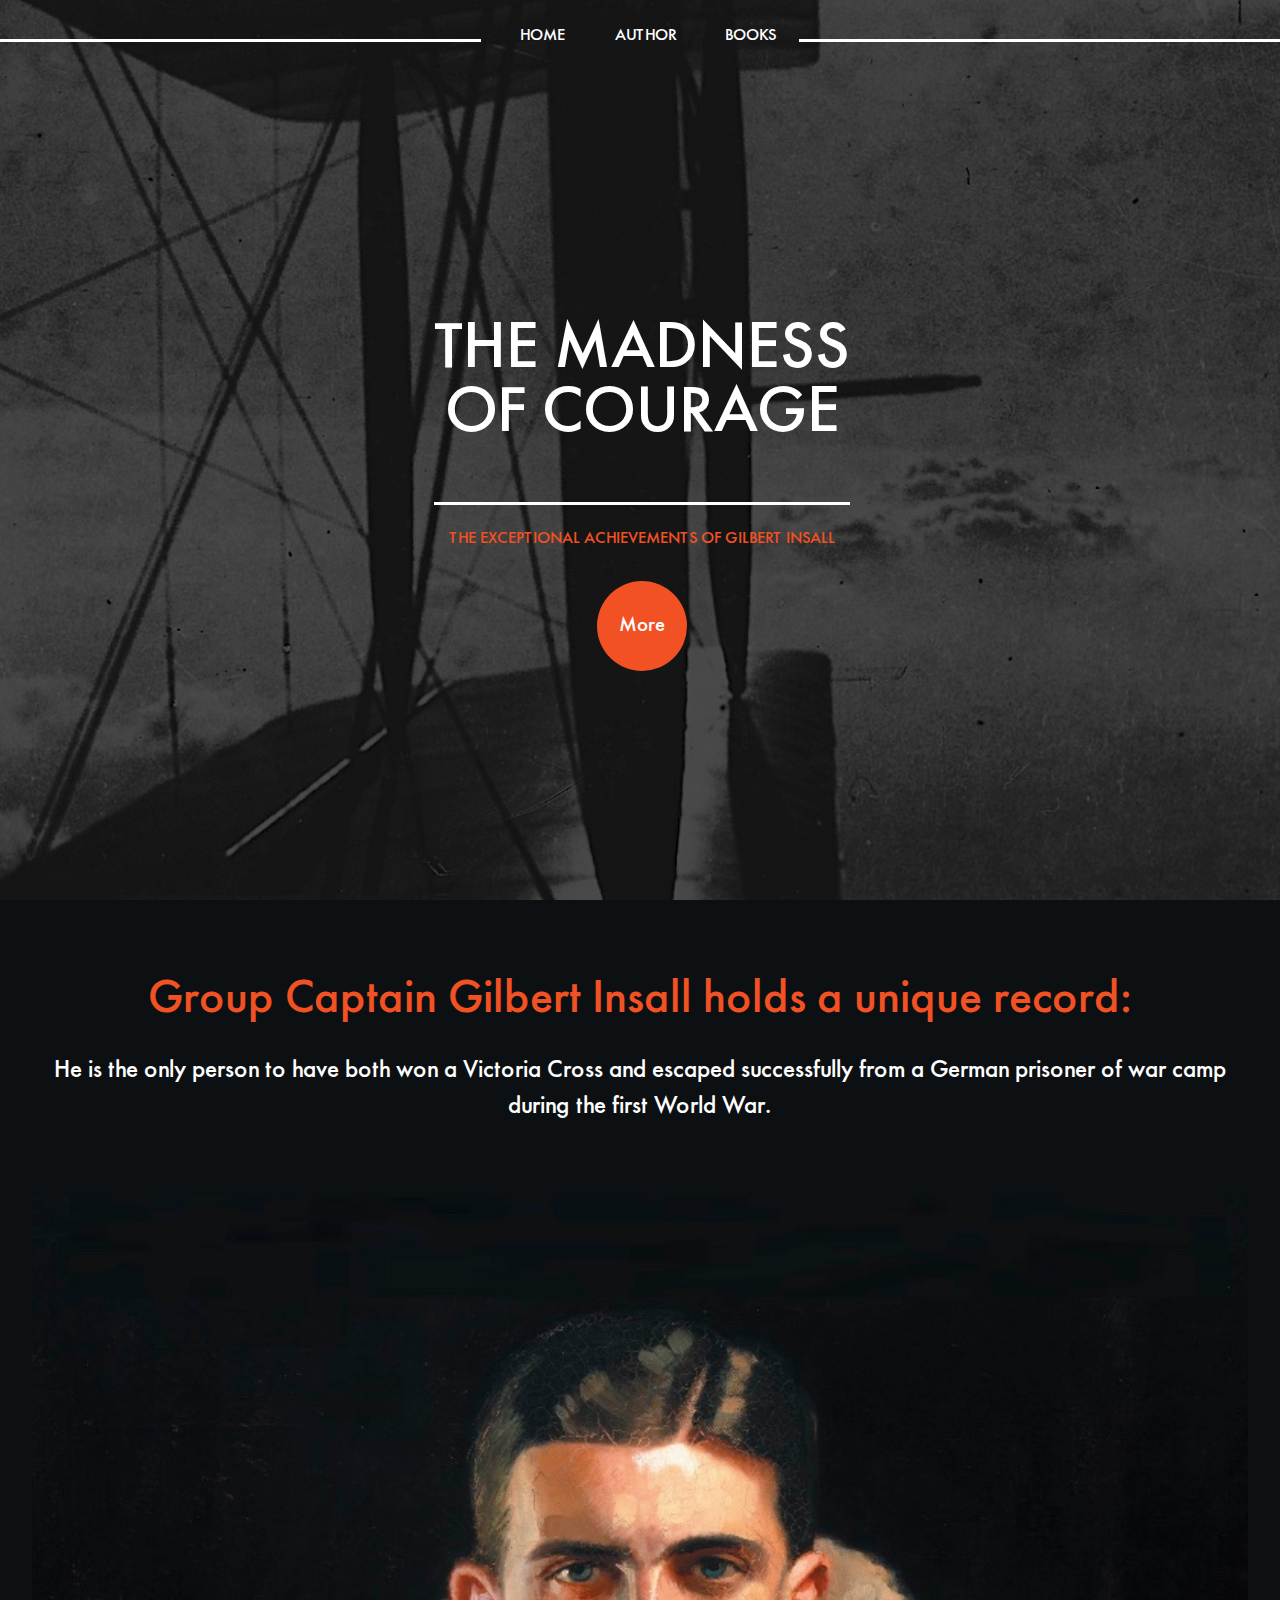
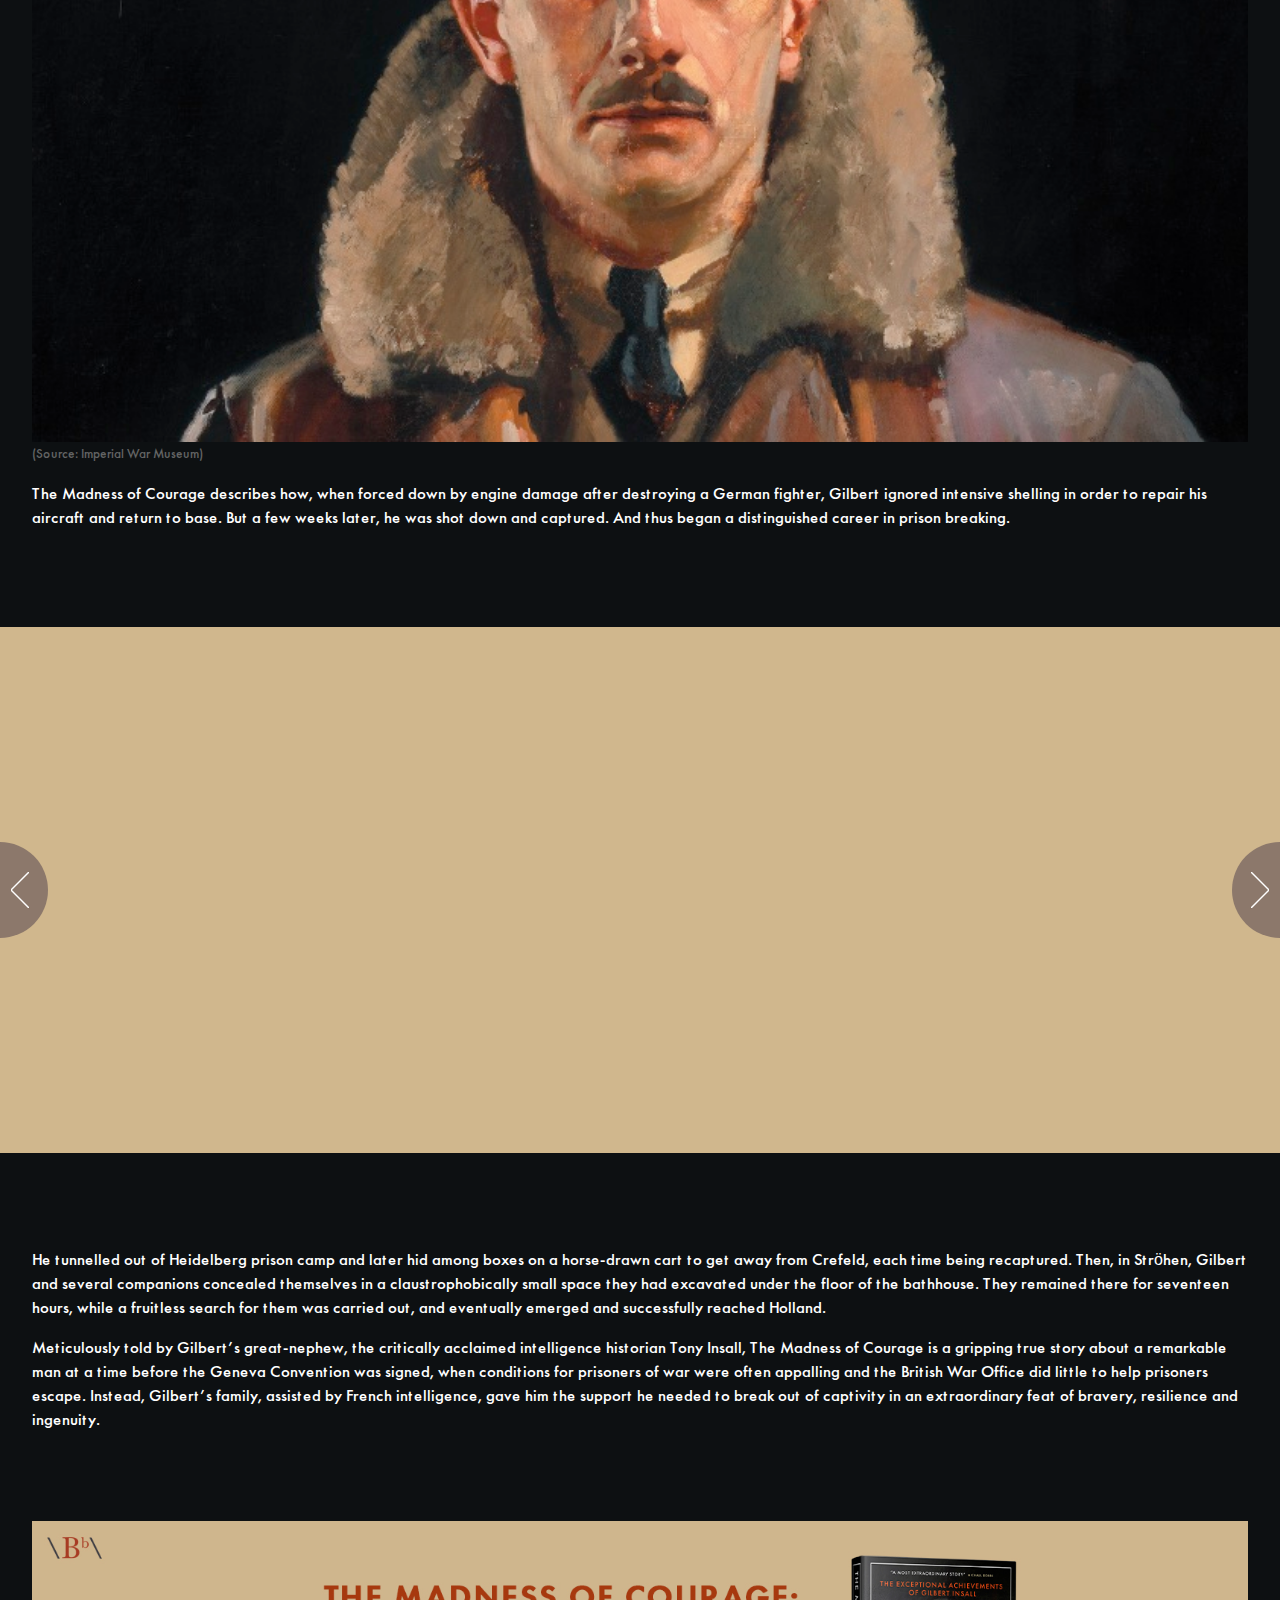
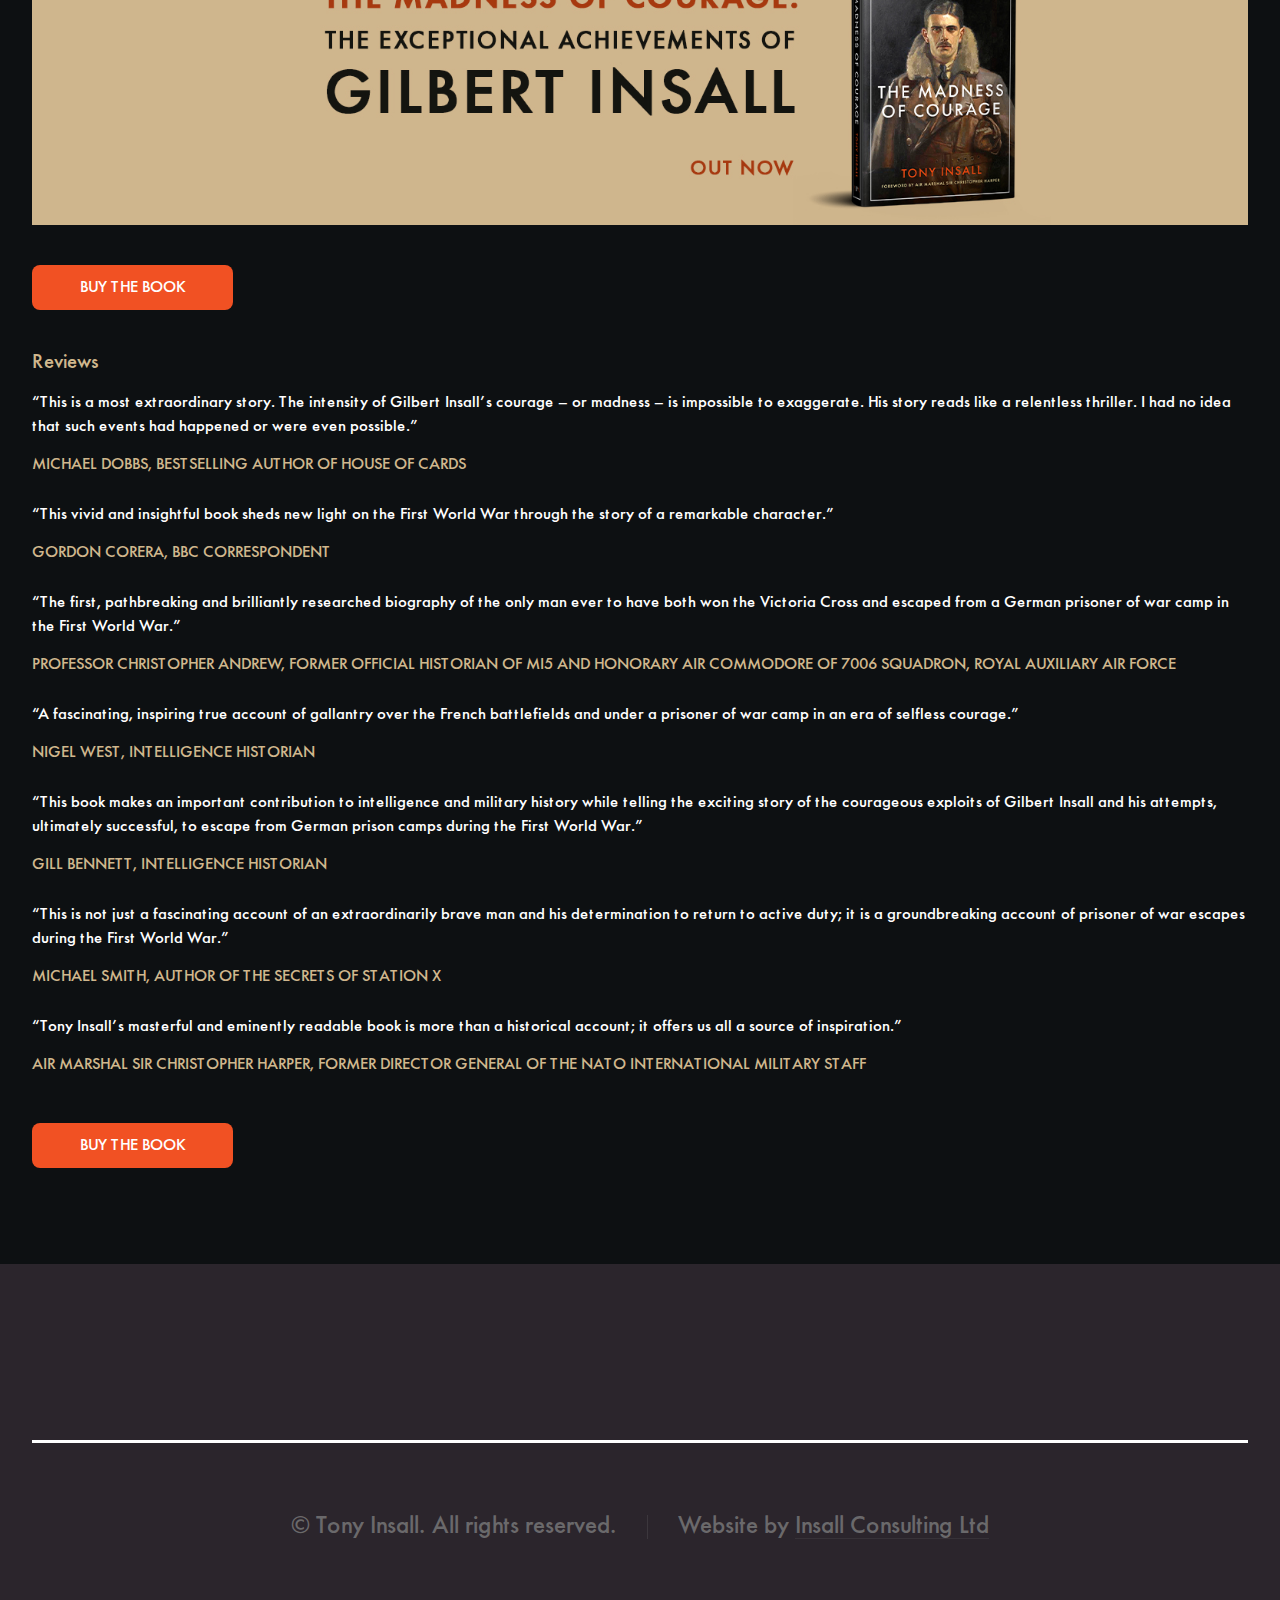
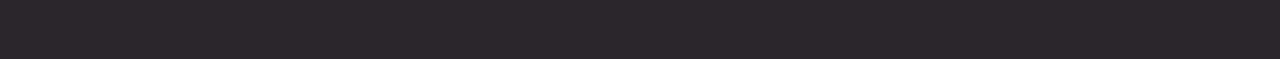
<file: index.html>
<!DOCTYPE HTML>
<!--
	This website design has been adapted by Insall Consulting Ltd (insallconsulting.com) from:
	Helios by HTML5 UP
	html5up.net | @ajlkn
	Free for personal and commercial use under the CCA 3.0 license (html5up.net/license)
	This license is not applicable to all copy and images which hold separate copyright protection.
-->
<html>
	<head>
		<title>The Madness of Courage</title>
		<meta charset="utf-8" />
		<meta name="viewport" content="width=device-width, initial-scale=1, user-scalable=no" />
		<link rel="stylesheet" href="assets/css/main.css" />
		<noscript><link rel="stylesheet" href="assets/css/noscript.css" /></noscript>
	</head>
	<!-- Google tag (gtag.js) -->
<script async src="https://www.googletagmanager.com/gtag/js?id=G-9SQJDSX4EB"></script>
<script>
  window.dataLayer = window.dataLayer || [];
  function gtag(){dataLayer.push(arguments);}
  gtag('js', new Date());

  gtag('config', 'G-9SQJDSX4EB');
</script>
	<body class="homepage is-preload">
		<div id="page-wrapper">

			<!-- Header -->
				<div id="header">

					<!-- Inner -->
						<div class="inner">
							<header>
								<h1><a id="logo">THE MADNESS<br>OF COURAGE</a></h1><br>
								<hr />
								<h5>THE EXCEPTIONAL ACHIEVEMENTS OF GILBERT INSALL</h5>
							</header>
							<footer>
								<a href="#banner" class="button circled scrolly">More</a>
							</footer>
						</div>

					<!-- Nav -->
						<nav id="nav">
							<ul>
								<li><a href="index.html">HOME</a></li>
								<li><a href="author.html">AUTHOR</a></li>
								<li><a href="books.html">BOOKS</a></li>
							</ul>
						</nav>

				</div>

			<!-- Banner -->
				<section id="banner">
					<header>
						<h2>Group Captain Gilbert Insall holds a unique record:</h2>
						<p>
							He is the only person to have both won a Victoria Cross and escaped successfully from a German prisoner of war camp during the first World War.
						</p>
					</header>
				</section>

			<!-- Main -->
				<div class="wrapper style2">

					<article id="main" class="container special">
						<a class="image featured"><img src="images/pic06.jpg" alt="Oil painting of Gilbert Insall" /><span class="timestamp">(Source: Imperial War Museum)</span></a>
						<p>
							The Madness of Courage describes how, when forced down by engine damage after destroying a German fighter, Gilbert ignored intensive shelling in order to repair his aircraft and return to base. But a few weeks later, he was shot down and captured. And thus began a distinguished career in prison breaking.
						</p>
						<!-- CTA <footer>
							<a href="#" class="button">Continue Reading</a>
						</footer> -->
					</article>

				</div>

			<!-- Carousel -->
				<section class="carousel">
					<div class="reel">

						<article>
							<a  class="image featured"><img src="images/hockey.jpg" alt="Gilbert and Jack as students playing hockey" /></a>
							<header>
								<h5><a >Hockey</a></h5>
							</header>
							<p>Jack and Gilbert (right) in 1914, when they played hockey for the University of Paris against other student teams from other countries in Europe.</p>
						</article>
						<article>
							<a  class="image featured"><img src="images/farman.jpg" alt="A Maurice Farman towed by horse" /></a>
							<header>
								<h5><a >Early flight</a></h5>
							</header>
							<p>It often took both horsepower and manpower to launch an aeroplane in the early years of aviation. Gilbert’s photo of an early Maurice Farman aircraft being towed out using both, probably in 1912.</p>
						</article>
						<article>
							<a  class="image featured"><img src="images/pic01.jpg" alt="FB5s of II Squadron" /></a>
							<header>
								<h5><a >FB5s of II Squadron</a></h5>
							</header>
							<p>The 12 Vickers FB5s of 11 Squadron left Folkestone for France on 25 July 1915. The twelfth had several mishaps, amusing the squadron but irritating the commanding officer.</p>
						</article>

						<article>
							<a  class="image featured"><img src="images/pic02.jpg" alt="FB5 flying" /></a>
							<header>
								<h5><a >On patrol</a></h5>
							</header>
							<p>An 11 Squadron Vickers FB5 on patrol behind German lines near Bapaume in 1915. This photograph was taken from another 11 Squadron Vickers at a height of 9,000 feet.</p>
						</article>

						<article>
							<a  class="image featured"><img src="images/pic03.jpg" alt="Left wing view from gunner seat showing black puffs all around" /></a>
							<header>
								<h5><a >Under attack</a></h5>
							</header>
							<p>An aerial photograph taken by Jack, from the gunner's seat, behind German lines, showing the black puffs of German anti-aircraft shells which were exploding around them.</p>
						</article>

						<article>
							<a  class="image featured"><img src="images/pic04.jpg" alt="FB5 and Gilbert surrounded by German soldiers" />
							<span class="timestamp">(Source: The Great War Aviation Society)</span></a>
							<header>
								<h5><a >Captured</a></h5>
							</header>
							<p>This German photo of Gilbert, taken after his capture, is one of the most remarkable of the war. On a stretcher, he’s tended by a medic he'd played hockey with in Hanover in 1914.</p>
						</article>

						<article>
							<a class="image featured"><img src="images/pic05.jpg" alt="Front view of FB5 with German officer behind" />
							<span class="timestamp">(Source: The Great War Aviation Society)</span></a>
							<header>
								<h5><a >Seized</a></h5>
							</header>
							<p>Gilbert’s Vickers being examined after his forced landing by German officers. The officers can be seen standing on the far side of the fuselage, behind the wing.</p>
						</article>
						<article>
							<a class="image featured"><img src="images/GSM_Insall_VC_MC.jpg" alt="Photo of Gilbert Insall in 1968" /></a>
							<header>
								<h5><a >RAF 50th Anniversary</a></h5>
							</header>
							<p>Gilbert in 1968, at a reception to mark the fiftieth anniversary of the founding of the Royal Air Force.</p>
						</article>

					</div>
				</section>

									<!-- Main -->
				<div class="wrapper style1">

					<div class="container">
						<section id="main2" class="special">
							<p>
								He tunnelled out of Heidelberg prison camp
and later hid among boxes on a horse-drawn
cart to get away from Crefeld, each time
being recaptured. Then, in Ströhen, Gilbert
and several companions concealed themselves
in a claustrophobically small space they had
excavated under the floor of the bathhouse.
They remained there for seventeen hours,
while a fruitless search for them was carried
out, and eventually emerged and successfully
reached Holland.
							</p>
								<p>
									Meticulously told by Gilbert’s great-nephew,
the critically acclaimed intelligence historian
Tony Insall, The Madness of Courage is a
gripping true story about a remarkable man
at a time before the Geneva Convention was
signed, when conditions for prisoners of war
were often appalling and the British War
Office did little to help prisoners escape.
Instead, Gilbert’s family, assisted by French
intelligence, gave him the support he needed
to break out of captivity in an extraordinary
feat of bravery, resilience and ingenuity.
								</p>
							</section>
							<div class="reel">
								<p>
								<br>
							</p>
							<a href="https://www.bitebackpublishing.com/books/the-madness-of-courage" target="_blank" class="image fit"><img src="images/bookcover.jpg" alt="" /></a>
							<p>
								<br>
							</p>
							<a href="https://www.bitebackpublishing.com/books/the-madness-of-courage" target="_blank" class="button">BUY THE BOOK</a>
								<p>
								<br>
							</p>

							</div>
							<section>
								<header>
									<h3>Reviews</h3>
								</header>
								<p>
									“This is a most extraordinary story. The intensity of Gilbert Insall’s courage – or
madness – is impossible to exaggerate. His story reads like a relentless thriller.
I had no idea that such events had happened or were even possible.”
								</p>
								<h4>MICHAEL DOBBS, BESTSELLING AUTHOR OF HOUSE OF CARDS</h4>
								<br>
								<p>
									“This vivid and insightful book sheds new light on the First World War

through the story of a remarkable character.”
								</p>
								<h4>GORDON CORERA, BBC CORRESPONDENT</h4>
								<br>
								<p>
									“The first, pathbreaking and brilliantly researched biography of the only man
ever to have both won the Victoria Cross and escaped from a German

prisoner of war camp in the First World War.”
								</p>
								<h4>PROFESSOR CHRISTOPHER ANDREW, FORMER OFFICIAL HISTORIAN OF MI5 AND
HONORARY AIR COMMODORE OF 7006 SQUADRON, ROYAL AUXILIARY AIR FORCE</h4>
								<br>
								<p>
									“A fascinating, inspiring true account of gallantry over the French battlefields
and under a prisoner of war camp in an era of selfless courage.”
								</p>
								<h4>NIGEL WEST, INTELLIGENCE HISTORIAN</h4>
								<br>
								<p>
									“This book makes an important contribution to intelligence and military
history while telling the exciting story of the courageous exploits of
Gilbert Insall and his attempts, ultimately successful, to escape
from German prison camps during the First World War.”
								</p>
								<h4>GILL BENNETT, INTELLIGENCE HISTORIAN</h4>
								<br>
								<p>
									“This is not just a fascinating account of an extraordinarily brave man and
his determination to return to active duty; it is a groundbreaking account
of prisoner of war escapes during the First World War.”
								</p>
								<h4>MICHAEL SMITH, AUTHOR OF THE SECRETS OF STATION X</h4>
								<br>
								<p>
									“Tony Insall’s masterful and eminently readable book is more than
a historical account; it offers us all a source of inspiration.”
								</p>
								<h4>AIR MARSHAL SIR CHRISTOPHER HARPER, FORMER DIRECTOR GENERAL OF THE NATO INTERNATIONAL MILITARY STAFF</h4>
								</section>
						<a href="https://www.bitebackpublishing.com/books/the-madness-of-courage" target="_blank" class="button">BUY THE BOOK</a>

						</div>
					</div>
				</div>


			<!-- Footer -->
				<div id="footer">
					<div class="container">
						<hr />
						<div class="row">
							<div class="col-12">
								<!-- Copyright -->
									<div class="copyright">
										<ul class="menu">
											<li>&copy; Tony Insall. All rights reserved.</li><li>Website by <a href="https://insallconsulting.com">Insall Consulting Ltd</a></li>
										</ul>
									</div>
							</div>
						</div>
					</div>
				</div>

		<!-- Scripts -->
			<script src="assets/js/jquery.min.js"></script>
			<script src="assets/js/jquery.dropotron.min.js"></script>
			<script src="assets/js/jquery.scrolly.min.js"></script>
			<script src="assets/js/jquery.scrollex.min.js"></script>
			<script src="assets/js/browser.min.js"></script>
			<script src="assets/js/breakpoints.min.js"></script>
			<script src="assets/js/util.js"></script>
			<script src="assets/js/main.js"></script>

	</body>
</html>
</file>
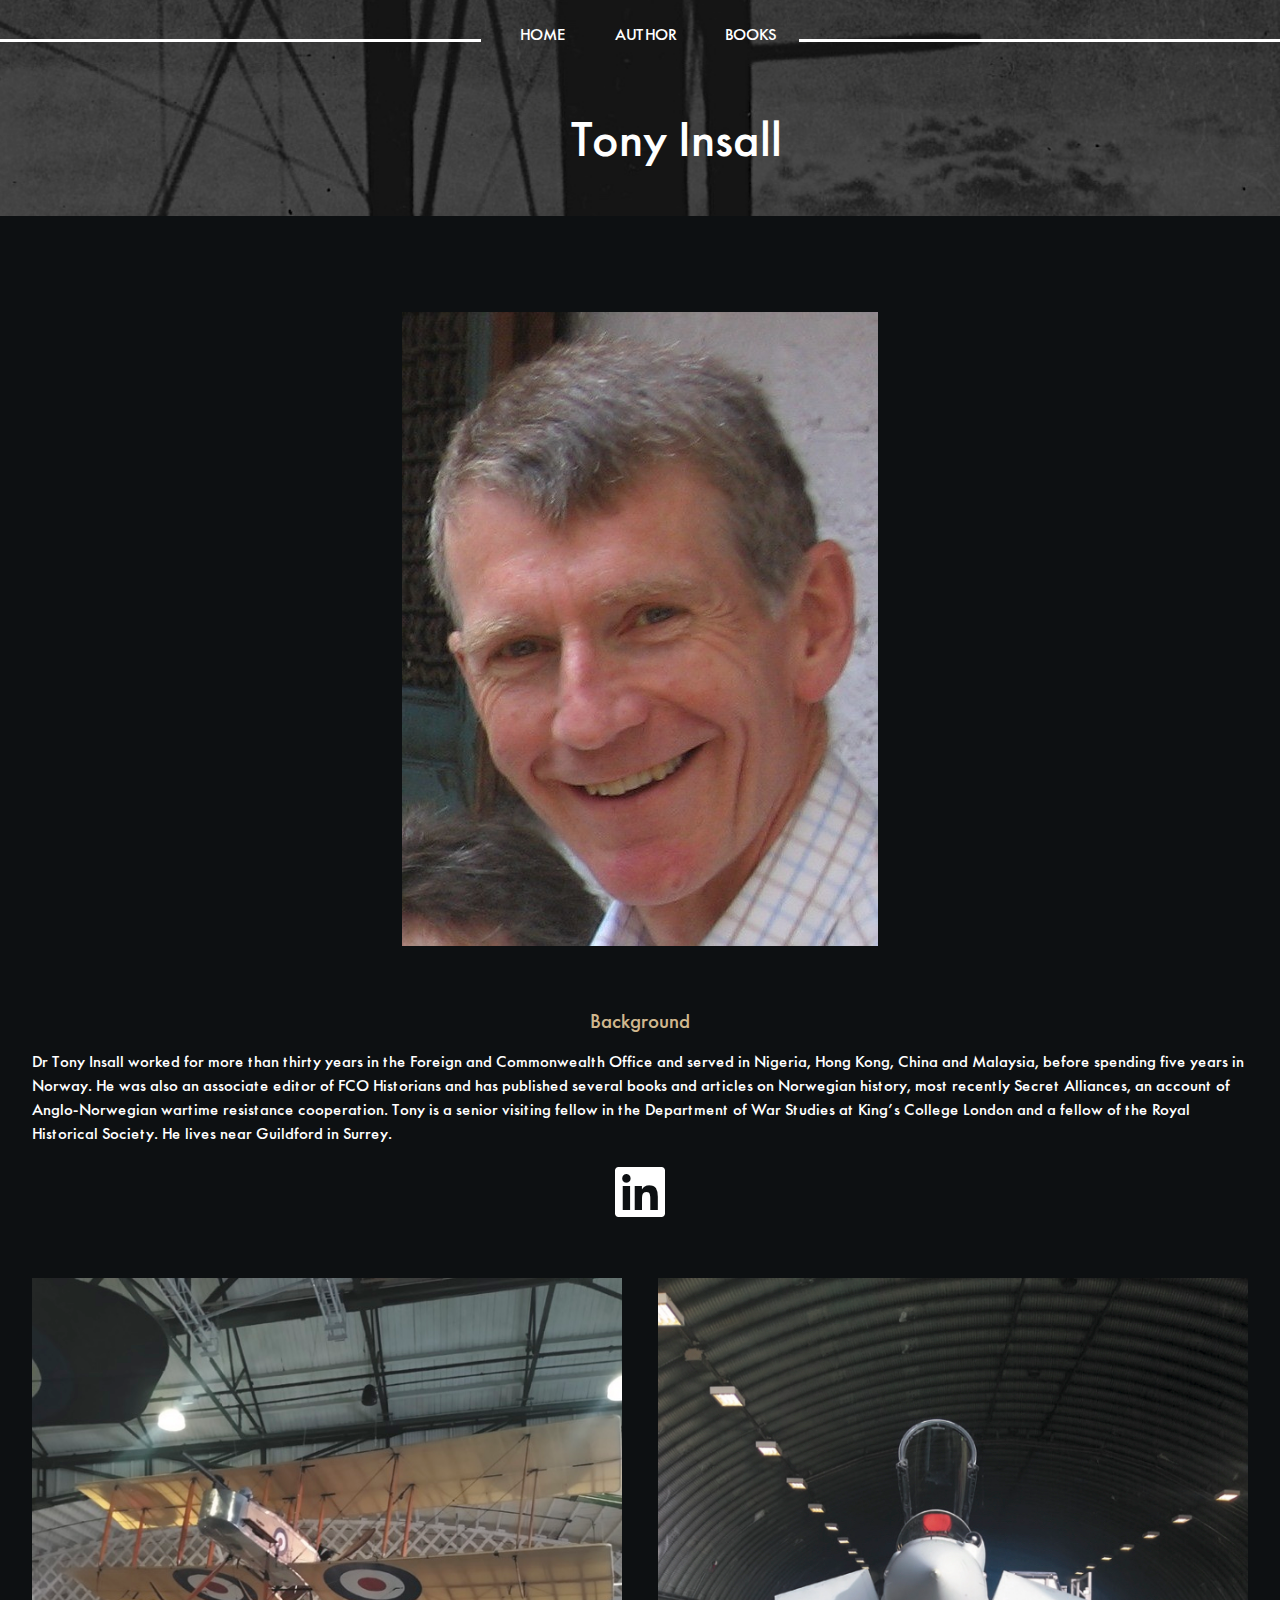
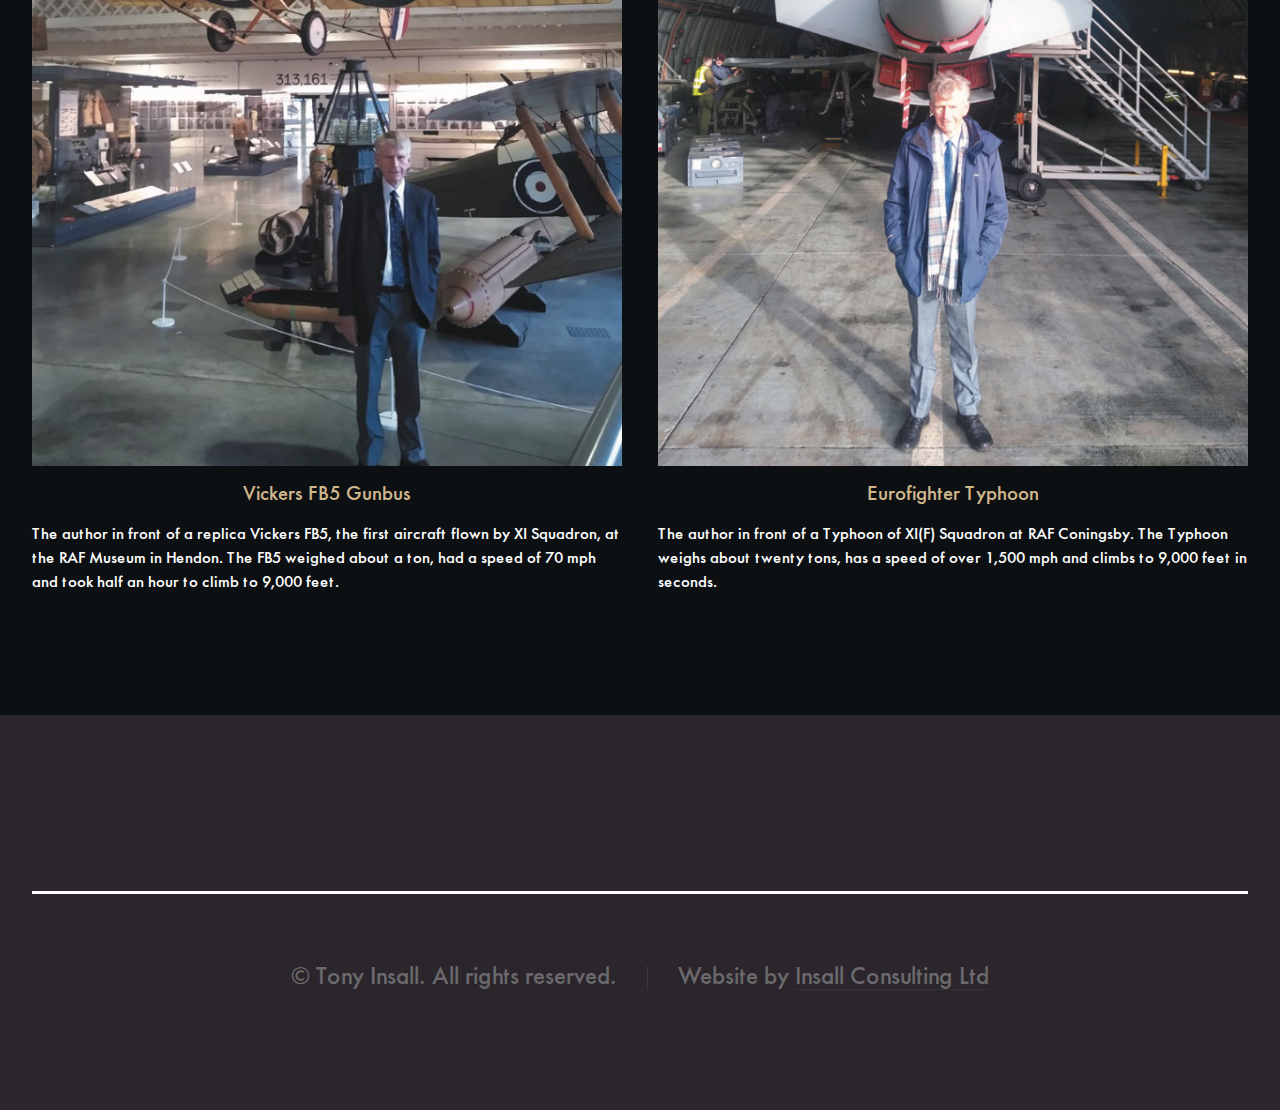
<file: author.html>
<!DOCTYPE HTML>
<!--
	This website design has been adapted by Insall Consulting Ltd (insallconsulting.com) from:
	Helios by HTML5 UP
	html5up.net | @ajlkn
	Free for personal and commercial use under the CCA 3.0 license (html5up.net/license)
	This license is not applicable to all copy and images which hold separate copyright protection.
-->
<html>
	<head>
		<title>Author - Tony Insall</title>
		<meta charset="utf-8" />
		<meta name="viewport" content="width=device-width, initial-scale=1, user-scalable=no" />
		<link rel="stylesheet" href="assets/css/main.css" />
		<noscript><link rel="stylesheet" href="assets/css/noscript.css" /></noscript>
	</head>
<!-- Google tag (gtag.js) -->
<script async src="https://www.googletagmanager.com/gtag/js?id=G-9SQJDSX4EB"></script>
<script>
  window.dataLayer = window.dataLayer || [];
  function gtag(){dataLayer.push(arguments);}
  gtag('js', new Date());

  gtag('config', 'G-9SQJDSX4EB');
</script>
	<body class="no-sidebar is-preload">
		<div id="page-wrapper">

			<!-- Header -->
				<div id="header">

					<!-- Inner -->
						<div class="inner">
						</div>

					<!-- Nav -->
						<nav id="nav">
							<ul>
								<li><a href="index.html">HOME</a></li>
								<li><a href="author.html">AUTHOR</a></li>
								<li><a href="books.html">BOOKS</a></li>
							</ul>
						</nav>
					<header>
								<h1>Tony Insall</h1>
							</header>

				</div>

			<!-- Main -->
				<div class="wrapper style1">

					<div class="container">
						<article id="main" class="special">

						</article>
						<article class="col-4 col-12-mobile special">
								<a class="image centered"><img src="images/Tony_Insall.jpg" alt="Photo of Tony Insall" /></a>
								<header>
									<h3><a >Background</a></h3>
								</header>
								<p>
									Dr Tony Insall worked for more than thirty years in the Foreign and Commonwealth Office and served in Nigeria, Hong Kong, China and Malaysia, before spending five years in Norway. He was also an associate editor of FCO Historians and has published several books and articles on Norwegian history, most recently Secret Alliances, an account of Anglo-Norwegian wartime resistance cooperation. Tony is a senior visiting fellow in the Department of War Studies at King’s College London and a fellow of the Royal Historical Society. He lives near Guildford in Surrey.
							</p>
								<header>
							<a href="https://www.linkedin.com/in/tony-insall-3336236a/" target="_blank"><h2 class="icon brands fa-linkedin"><span class="label">Linkedin</span></h2></a>
						</header>
							</article>

						<div class="row">
							<!--
							<article class="col-4 col-12-mobile special">
								<a class="image featured"><img src="images/Tony_Insall.jpg" alt="Photo of Tony Insall" /></a>
								<header>
									<h3><a >Background</a></h3>
								</header>
								<p>
									Dr Tony Insall worked for more than thirty years in the Foreign and Commonwealth Office and served in Nigeria, Hong Kong, China and Malaysia, before spending five years in Norway. He was also an associate editor of FCO Historians and has published several books and articles on Norwegian history, most recently Secret Alliances, an account of Anglo-Norwegian wartime resistance cooperation. Tony is a senior visiting fellow in the Department of War Studies at King’s College London and a fellow of the Royal Historical Society. He lives near Guildford in Surrey.
							</p>
								<header>
							<a href="https://www.linkedin.com/in/tony-insall-3336236a/" target="_blank"><h2 class="icon brands fa-linkedin"><span class="label">Linkedin</span></h2></a>
						</header>
							</article>
							-->
							<article class="col-6 col-12-mobile special">
								<a class="image featured"><img src="images/Tony_and_FB5.jpg" alt="Photo of Tony Insall at RAF museum" /></a>
								<header>
									<h3><a>Vickers FB5 Gunbus</a></h3>
								</header>
								<p>
									The author in front of a replica Vickers FB5, the first aircraft flown by XI Squadron, at the RAF Museum in Hendon. The FB5 weighed about a ton, had a speed of 70 mph and took half an hour to climb to 9,000 feet.
								</p>
							</article>
							<article class="col-6 col-12-mobile special">
								<a class="image featured"><img src="images/Tony_and_Typhoon.jpg" alt="Photo of Tony Insall at 11 Squadron" /></a>
								<header>
									<h3><a >Eurofighter Typhoon</a></h3>
								</header>
								<p>
									The author in front of a Typhoon of XI(F) Squadron at RAF Coningsby. The Typhoon weighs about twenty tons, has a speed of over 1,500 mph and climbs to 9,000 feet in seconds.
								</p>
							</article>
						</div>
						<br>


					</div>

				</div>

			<!-- Footer -->
				<div id="footer">
					<div class="container">
						<hr />
						<div class="row">
							<div class="col-12">
								<!-- Copyright -->
									<div class="copyright">
										<ul class="menu">
											<li>&copy; Tony Insall. All rights reserved.</li><li>Website by <a href="https://insallconsulting.com">Insall Consulting Ltd</a></li>
										</ul>
									</div>
							</div>
						</div>
					</div>
				</div>

		<!-- Scripts -->
			<script src="assets/js/jquery.min.js"></script>
			<script src="assets/js/jquery.dropotron.min.js"></script>
			<script src="assets/js/jquery.scrolly.min.js"></script>
			<script src="assets/js/jquery.scrollex.min.js"></script>
			<script src="assets/js/browser.min.js"></script>
			<script src="assets/js/breakpoints.min.js"></script>
			<script src="assets/js/util.js"></script>
			<script src="assets/js/main.js"></script>

	</body>
</html>
</file>
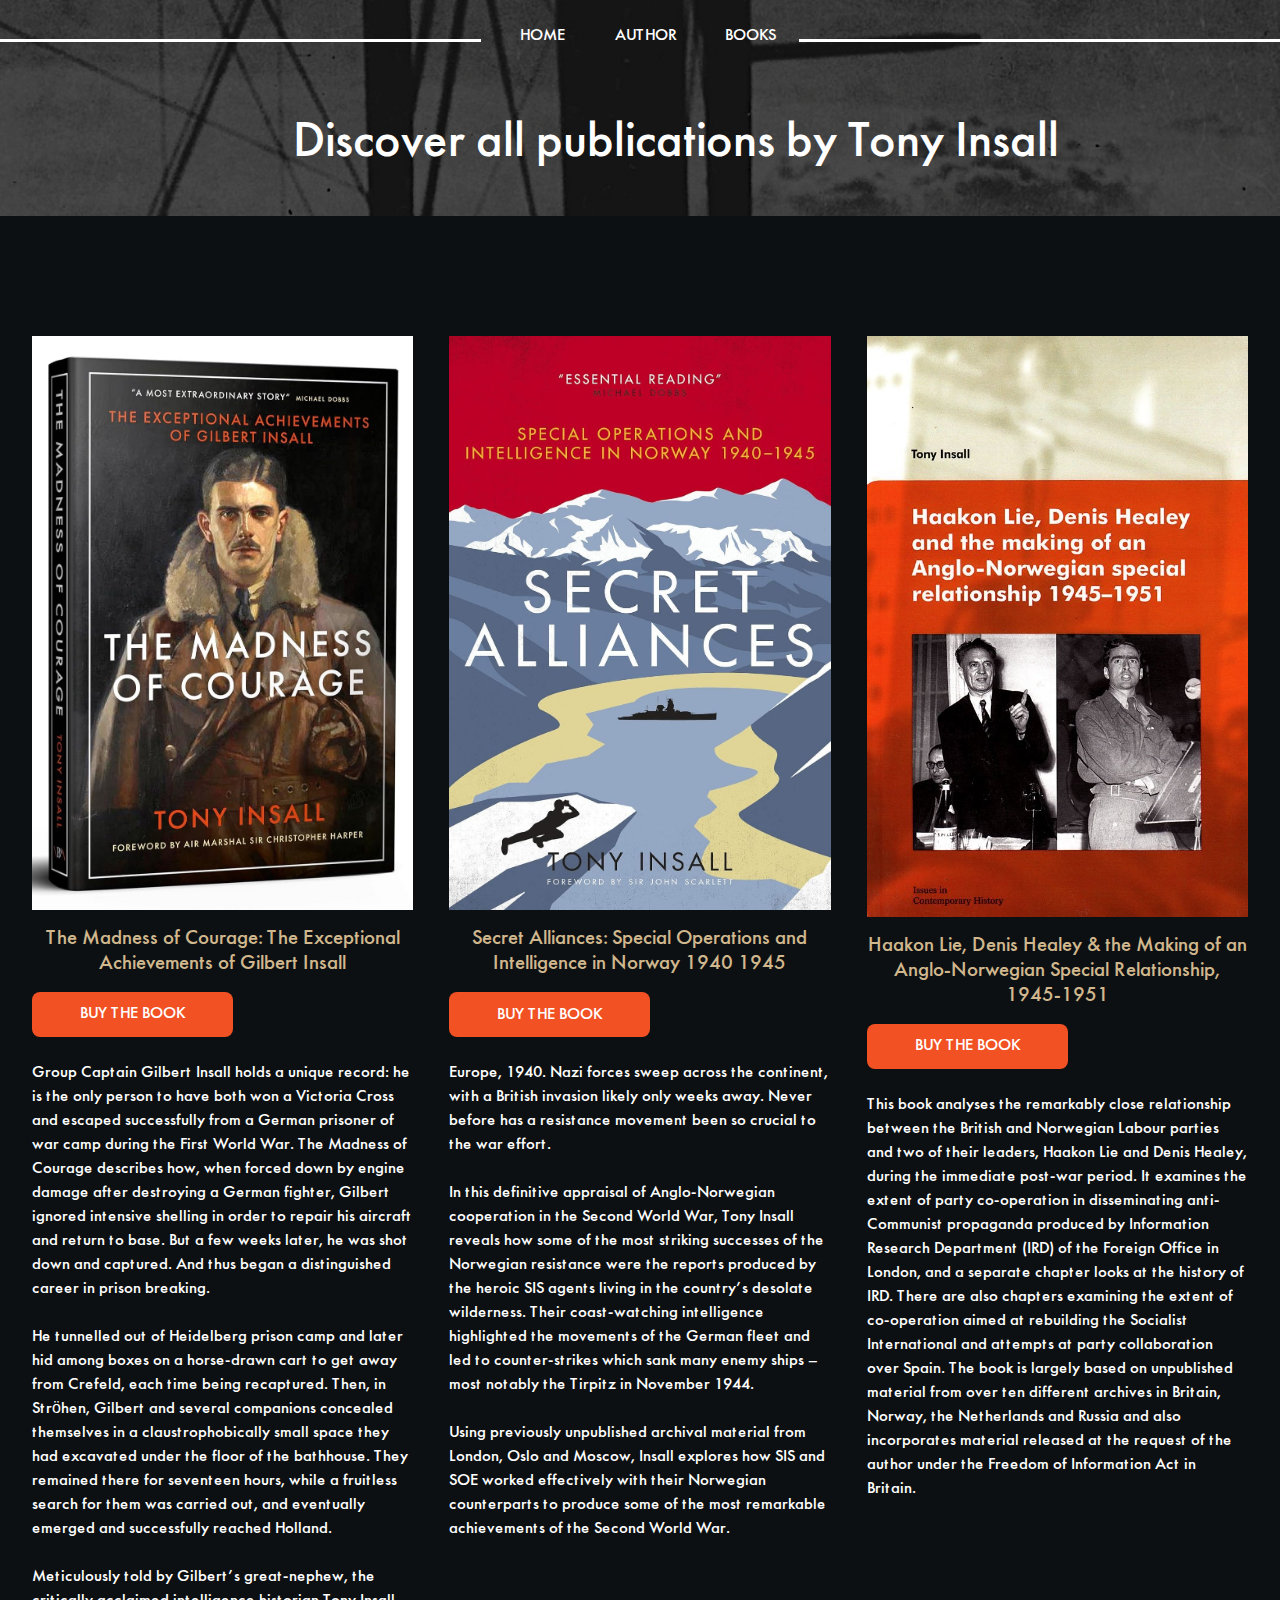
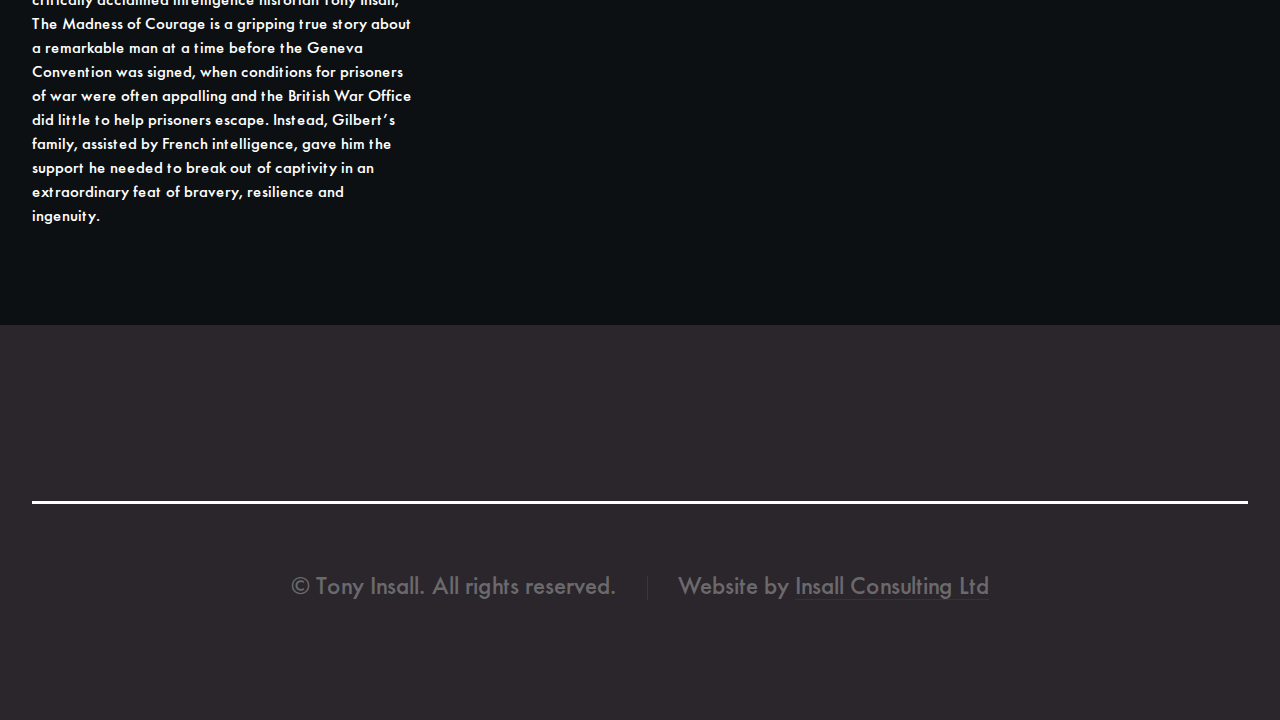
<file: books.html>
<!DOCTYPE HTML>
<!--
	This website design has been adapted by Insall Consulting Ltd (insallconsulting.com) from:
	Helios by HTML5 UP
	html5up.net | @ajlkn
	Free for personal and commercial use under the CCA 3.0 license (html5up.net/license)
	This license is not applicable to all copy and images which hold separate copyright protection.
-->
<html>
	<head>
		<title>Author - Tony Insall</title>
		<meta charset="utf-8" />
		<meta name="viewport" content="width=device-width, initial-scale=1, user-scalable=no" />
		<link rel="stylesheet" href="assets/css/main.css" />
		<noscript><link rel="stylesheet" href="assets/css/noscript.css" /></noscript>
	</head>
	<!-- Google tag (gtag.js) -->
<script async src="https://www.googletagmanager.com/gtag/js?id=G-9SQJDSX4EB"></script>
<script>
  window.dataLayer = window.dataLayer || [];
  function gtag(){dataLayer.push(arguments);}
  gtag('js', new Date());

  gtag('config', 'G-9SQJDSX4EB');
</script>
	<body class="no-sidebar is-preload">
		<div id="page-wrapper">

			<!-- Header -->
				<div id="header">

					<!-- Inner -->
						<div class="inner">
						</div>

					<!-- Nav -->
						<nav id="nav">
							<ul>
								<li><a href="index.html">HOME</a></li>
								<li><a href="author.html">AUTHOR</a></li>
								<li><a href="books.html">BOOKS</a></li>
							</ul>
						</nav>
					<header>
								<h1>Discover all publications by Tony Insall</h1>
							</header>

				</div>

			<!-- Main -->
				<div class="wrapper style1">
					<div class="container">
						<article id="main" class="special">
							<br>
						</article>
						<div class="row">
							<article class="col-4 col-12-mobile special">
								<a class="image featured"><img src="images/moc_3d_book.jpg" alt="Book cover of Madness of Courage" /></a>
								<header>
									<h3><a>The Madness of Courage: The Exceptional Achievements of Gilbert Insall</a></h3>
								</header>
								<a href="https://www.bitebackpublishing.com/books/the-madness-of-courage" target="_blank" class="button">BUY THE BOOK</a>
								<p>
									<br>
									Group Captain Gilbert Insall holds a unique record: he is the only person to have both won a Victoria Cross and escaped successfully from a German prisoner of war camp during the First World War. The Madness of Courage describes how, when forced down by engine damage after destroying a German fighter, Gilbert ignored intensive shelling in order to repair his aircraft and return to base. But a few weeks later, he was shot down and captured. And thus began a distinguished career in prison breaking.
<br>
									<br>
He tunnelled out of Heidelberg prison camp and later hid among boxes on a horse-drawn cart to get away from Crefeld, each time being recaptured. Then, in Ströhen, Gilbert and several companions concealed themselves in a claustrophobically small space they had excavated under the floor of the bathhouse. They remained there for seventeen hours, while a fruitless search for them was carried out, and eventually emerged and successfully reached Holland.
<br>
									<br>
Meticulously told by Gilbert’s great-nephew, the critically acclaimed intelligence historian Tony Insall, The Madness of Courage is a gripping true story about a remarkable man at a time before the Geneva Convention was signed, when conditions for prisoners of war were often appalling and the British War Office did little to help prisoners escape. Instead, Gilbert’s family, assisted by French intelligence, gave him the support he needed to break out of captivity in an extraordinary feat of bravery, resilience and ingenuity.</p>
							</article>
							<article class="col-4 col-12-mobile special">
								<a class="image featured"><img src="images/Secret_Alliances_Book.jpg" alt="Book cover of Secret Alliances" /></a>
								<header>
									<h3><a>Secret Alliances: Special Operations and Intelligence in Norway 1940 1945</a></h3>
								</header>
								<a href="https://www.bitebackpublishing.com/books/secret-alliances" target="_blank" class="button">BUY THE BOOK</a>
								<p>
									<br>
									Europe, 1940. Nazi forces sweep across the continent, with a British invasion likely only weeks away. Never before has a resistance movement been so crucial to the war effort.
<br>
									<br>
In this definitive appraisal of Anglo-Norwegian cooperation in the Second World War, Tony Insall reveals how some of the most striking successes of the Norwegian resistance were the reports produced by the heroic SIS agents living in the country’s desolate wilderness. Their coast-watching intelligence highlighted the movements of the German fleet and led to counter-strikes which sank many enemy ships – most notably the Tirpitz in November 1944.
<br>
									<br>
Using previously unpublished archival material from London, Oslo and Moscow, Insall explores how SIS and SOE worked effectively with their Norwegian counterparts to produce some of the most remarkable achievements of the Second World War.</p>
							</article>
							<article class="col-4 col-12-mobile special">
								<a class="image featured"><img src="images/Anglo_Norwegian_Book.jpg" alt="Book Cover of Anglo-Norwegian special relationship" /></a>
								<header>
									<h3><a>Haakon Lie, Denis Healey & the Making of an Anglo-Norwegian Special Relationship, 1945-1951</a></h3>
								</header>
								<a href="https://www.amazon.co.uk/Haakon-Anglo-Norwegian-Special-Relationship-1945-1951/dp/8274774884" target="_blank" class="button">BUY THE BOOK</a>
								<p>
									<br>
									This book analyses the remarkably close relationship between the British and Norwegian Labour parties and two of their leaders, Haakon Lie and Denis Healey, during the immediate post-war period. It examines the extent of party co-operation in disseminating anti-Communist propaganda produced by Information Research Department (IRD) of the Foreign Office in London, and a separate chapter looks at the history of IRD. There are also chapters examining the extent of co-operation aimed at rebuilding the Socialist International and attempts at party collaboration over Spain. The book is largely based on unpublished material from over ten different archives in Britain, Norway, the Netherlands and Russia and also incorporates material released at the request of the author under the Freedom of Information Act in Britain.</p>
							</article>
						</div>

					</div>

				</div>

			<!-- Footer -->
				<div id="footer">
					<div class="container">
						<hr />
						<div class="row">
							<div class="col-12">
								<!-- Copyright -->
									<div class="copyright">
										<ul class="menu">
											<li>&copy; Tony Insall. All rights reserved.</li><li>Website by <a href="https://insallconsulting.com">Insall Consulting Ltd</a></li>
										</ul>
									</div>
							</div>
						</div>
					</div>
				</div>

		</div>

		<!-- Scripts -->
			<script src="assets/js/jquery.min.js"></script>
			<script src="assets/js/jquery.dropotron.min.js"></script>
			<script src="assets/js/jquery.scrolly.min.js"></script>
			<script src="assets/js/jquery.scrollex.min.js"></script>
			<script src="assets/js/browser.min.js"></script>
			<script src="assets/js/breakpoints.min.js"></script>
			<script src="assets/js/util.js"></script>
			<script src="assets/js/main.js"></script>

	</body>
</html>
</file>
<file: assets/css/noscript.css>
/*
	Helios by HTML5 UP
	html5up.net | @ajlkn
	Free for personal and commercial use under the CCA 3.0 license (html5up.net/license)
*/

/* Carousel */

	.carousel {
		overflow-x: auto;
	}

/* Header */

	body.homepage.is-preload #header:after {
		opacity: 0;
	}
</file>
<file: assets/css/main.css>
@import url("https://fonts.googleapis.com/css?family=Source+Sans+Pro:300,300italic,400,400italic,600");
@import url("fontawesome-all.min.css");
@font-face {
  font-family: Futura;
  src: url("futura-futuris-regular.ttf");
}
/*
	Helios by HTML5 UP
	html5up.net | @ajlkn
	Free for personal and commercial use under the CCA 3.0 license (html5up.net/license)
*/
html, body, div, span, applet, object,
iframe, h1, h2, h3, h4, h5, h6, p, blockquote,
pre, a, abbr, acronym, address, big, cite,
code, del, dfn, em, img, ins, kbd, q, s, samp,
small, strike, strong, sub, sup, tt, var, b,
u, i, center, dl, dt, dd, ol, ul, li, fieldset,
form, label, legend, table, caption, tbody,
tfoot, thead, tr, th, td, article, aside,
canvas, details, embed, figure, figcaption,
footer, header, hgroup, menu, nav, output, ruby,
section, summary, time, mark, audio, video {
  margin: 0;
  padding: 0;
  border: 0;
  font-size: 100%;
  font: inherit;
  vertical-align: baseline;
}

article, aside, details, figcaption, figure,
footer, header, hgroup, menu, nav, section {
  display: block;
}

body {
  line-height: 1;
}

ol, ul {
  list-style: none;
}

blockquote, q {
  quotes: none;
}
blockquote:before, blockquote:after, q:before, q:after {
  content: "";
  content: none;
}

table {
  border-collapse: collapse;
  border-spacing: 0;
}

body {
  -webkit-text-size-adjust: none;
}

mark {
  background-color: transparent;
  color: inherit;
}

input::-moz-focus-inner {
  border: 0;
  padding: 0;
}

input, select, textarea {
  -moz-appearance: none;
  -webkit-appearance: none;
  -ms-appearance: none;
  appearance: none;
}

/* Basic */
html {
  box-sizing: border-box;
}

*, *:before, *:after {
  box-sizing: inherit;
}

body {
  background: #D0B78D;
  color: #ffffff;
  font-size: 15pt;
  line-height: 1.85em;
  font-family: futura, sans-serif;
  font-weight: 300;
}
body.is-preload *, body.is-preload *:before, body.is-preload *:after {
  -moz-animation: none !important;
  -webkit-animation: none !important;
  -ms-animation: none !important;
  animation: none !important;
  -moz-transition: none !important;
  -webkit-transition: none !important;
  -ms-transition: none !important;
  transition: none !important;
}

input, textarea, select {
  font-size: 15pt;
  line-height: 1.85em;
  font-family: futura, sans-serif;
  font-weight: 300;
}

h1, h2, h3, h4, h5, h6 {
  font-weight: 400;
  line-height: 1.25em;
}

h1, h2, h5, h6 {
  color: #F15123;
}

h3, h4 {
  color: #D0B78D;
}

h1 a, h2 a, h3 a, h4 a, h5 a, h6 a {
  color: inherit;
  text-decoration: none;
  border-bottom-color: transparent;
}

h1 strong, h2 strong, h3 strong, h4 strong, h5 strong, h6 strong {
  font-weight: 600;
}

h2 {
  font-size: 2.85em;
}

h3 {
  font-size: 1.25em;
}

h4 {
  font-size: 1em;
  margin: 0 0 0.25em 0;
}

strong, b {
  font-weight: 400;
  color: #483949;
}

em, i {
  font-style: italic;
}

a {
  color: inherit;
  border-bottom: solid 1px rgba(128, 128, 128, 0.15);
  text-decoration: none;
  -moz-transition: background-color 0.35s ease-in-out, color 0.35s ease-in-out, border-bottom-color 0.35s ease-in-out;
  -webkit-transition: background-color 0.35s ease-in-out, color 0.35s ease-in-out, border-bottom-color 0.35s ease-in-out;
  -ms-transition: background-color 0.35s ease-in-out, color 0.35s ease-in-out, border-bottom-color 0.35s ease-in-out;
  transition: background-color 0.35s ease-in-out, color 0.35s ease-in-out, border-bottom-color 0.35s ease-in-out;
}
a:hover {
  color: #ef8376;
  border-bottom-color: transparent;
}

sub {
  position: relative;
  top: 0.5em;
  font-size: 0.8em;
}

sup {
  position: relative;
  top: -0.5em;
  font-size: 0.8em;
}

blockquote {
  border-left: solid 0.5em #ddd;
  padding: 1em 0 1em 2em;
  font-style: italic;
}

p, ul, ol, dl, table {
  margin-bottom: 1em;
}

p {
  text-align: left;
}

br.clear {
  clear: both;
}

hr {
  position: relative;
  display: block;
  border: 0;
  top: 4.5em;
  margin-bottom: 9em;
  height: 0px;
  border-top: solid 3px rgb(255, 255, 255);
  border-bottom: solid 0px rgb(255, 255, 255);
}
hr:before, hr:after {
  content: "";
  position: absolute;
  top: -8px;
  display: block;
  width: 1px;
  height: 21px;
  background: rgba(128, 128, 128, 0.2);
}
hr:before {
  left: -1px;
}
hr:after {
  right: -1px;
}

.timestamp {
  color: rgba(128, 128, 128, 0.75);
  font-size: 0.8em;
}

/* Container */
.container {
  margin: 0 auto;
  max-width: 100%;
  width: 1400px;
}
@media screen and (max-width: 1680px) {
  .container {
    width: 1200px;
  }
}
@media screen and (max-width: 1280px) {
  .container {
    width: 100%;
  }
}
@media screen and (max-width: 960px) {
  .container {
    width: 100%;
  }
}
@media screen and (max-width: 840px) {
  .container {
    width: 100%;
  }
}
@media screen and (max-width: 736px) {
  .container {
    width: 100%;
  }
}

/* Row */
.row {
  display: flex;
  flex-wrap: wrap;
  box-sizing: border-box;
  align-items: stretch;
}
.row > * {
  box-sizing: border-box;
}
.row.gtr-uniform > * > :last-child {
  margin-bottom: 0;
}
.row.aln-left {
  justify-content: flex-start;
}
.row.aln-center {
  justify-content: center;
}
.row.aln-right {
  justify-content: flex-end;
}
.row.aln-top {
  align-items: flex-start;
}
.row.aln-middle {
  align-items: center;
}
.row.aln-bottom {
  align-items: flex-end;
}
.row > .imp {
  order: -1;
}
.row > .col-1 {
  width: 8.3333333333%;
}
.row > .off-1 {
  margin-left: 8.3333333333%;
}
.row > .col-2 {
  width: 16.6666666667%;
}
.row > .off-2 {
  margin-left: 16.6666666667%;
}
.row > .col-3 {
  width: 25%;
}
.row > .off-3 {
  margin-left: 25%;
}
.row > .col-4 {
  width: 33.3333333333%;
}
.row > .off-4 {
  margin-left: 33.3333333333%;
}
.row > .col-5 {
  width: 41.6666666667%;
}
.row > .off-5 {
  margin-left: 41.6666666667%;
}
.row > .col-6 {
  width: 50%;
}
.row > .off-6 {
  margin-left: 50%;
}
.row > .col-7 {
  width: 58.3333333333%;
}
.row > .off-7 {
  margin-left: 58.3333333333%;
}
.row > .col-8 {
  width: 66.6666666667%;
}
.row > .off-8 {
  margin-left: 66.6666666667%;
}
.row > .col-9 {
  width: 75%;
}
.row > .off-9 {
  margin-left: 75%;
}
.row > .col-10 {
  width: 83.3333333333%;
}
.row > .off-10 {
  margin-left: 83.3333333333%;
}
.row > .col-11 {
  width: 91.6666666667%;
}
.row > .off-11 {
  margin-left: 91.6666666667%;
}
.row > .col-12 {
  width: 100%;
}
.row > .off-12 {
  margin-left: 100%;
}
.row.gtr-0 {
  margin-top: 0px;
  margin-left: 0px;
}
.row.gtr-0 > * {
  padding: 0px 0 0 0px;
}
.row.gtr-0.gtr-uniform {
  margin-top: 0px;
}
.row.gtr-0.gtr-uniform > * {
  padding-top: 0px;
}
.row.gtr-25 {
  margin-top: -10px;
  margin-left: -10px;
}
.row.gtr-25 > * {
  padding: 10px 0 0 10px;
}
.row.gtr-25.gtr-uniform {
  margin-top: -10px;
}
.row.gtr-25.gtr-uniform > * {
  padding-top: 10px;
}
.row.gtr-50 {
  margin-top: -20px;
  margin-left: -20px;
}
.row.gtr-50 > * {
  padding: 20px 0 0 20px;
}
.row.gtr-50.gtr-uniform {
  margin-top: -20px;
}
.row.gtr-50.gtr-uniform > * {
  padding-top: 20px;
}
.row {
  margin-top: -40px;
  margin-left: -40px;
}
.row > * {
  padding: 40px 0 0 40px;
}
.row.gtr-uniform {
  margin-top: -40px;
}
.row.gtr-uniform > * {
  padding-top: 40px;
}
.row.gtr-150 {
  margin-top: -60px;
  margin-left: -60px;
}
.row.gtr-150 > * {
  padding: 60px 0 0 60px;
}
.row.gtr-150.gtr-uniform {
  margin-top: -60px;
}
.row.gtr-150.gtr-uniform > * {
  padding-top: 60px;
}
.row.gtr-200 {
  margin-top: -80px;
  margin-left: -80px;
}
.row.gtr-200 > * {
  padding: 80px 0 0 80px;
}
.row.gtr-200.gtr-uniform {
  margin-top: -80px;
}
.row.gtr-200.gtr-uniform > * {
  padding-top: 80px;
}
@media screen and (max-width: 1680px) {
  .row {
    display: flex;
    flex-wrap: wrap;
    box-sizing: border-box;
    align-items: stretch;
  }
  .row > * {
    box-sizing: border-box;
  }
  .row.gtr-uniform > * > :last-child {
    margin-bottom: 0;
  }
  .row.aln-left {
    justify-content: flex-start;
  }
  .row.aln-center {
    justify-content: center;
  }
  .row.aln-right {
    justify-content: flex-end;
  }
  .row.aln-top {
    align-items: flex-start;
  }
  .row.aln-middle {
    align-items: center;
  }
  .row.aln-bottom {
    align-items: flex-end;
  }
  .row > .imp-wide {
    order: -1;
  }
  .row > .col-1-wide {
    width: 8.3333333333%;
  }
  .row > .off-1-wide {
    margin-left: 8.3333333333%;
  }
  .row > .col-2-wide {
    width: 16.6666666667%;
  }
  .row > .off-2-wide {
    margin-left: 16.6666666667%;
  }
  .row > .col-3-wide {
    width: 25%;
  }
  .row > .off-3-wide {
    margin-left: 25%;
  }
  .row > .col-4-wide {
    width: 33.3333333333%;
  }
  .row > .off-4-wide {
    margin-left: 33.3333333333%;
  }
  .row > .col-5-wide {
    width: 41.6666666667%;
  }
  .row > .off-5-wide {
    margin-left: 41.6666666667%;
  }
  .row > .col-6-wide {
    width: 50%;
  }
  .row > .off-6-wide {
    margin-left: 50%;
  }
  .row > .col-7-wide {
    width: 58.3333333333%;
  }
  .row > .off-7-wide {
    margin-left: 58.3333333333%;
  }
  .row > .col-8-wide {
    width: 66.6666666667%;
  }
  .row > .off-8-wide {
    margin-left: 66.6666666667%;
  }
  .row > .col-9-wide {
    width: 75%;
  }
  .row > .off-9-wide {
    margin-left: 75%;
  }
  .row > .col-10-wide {
    width: 83.3333333333%;
  }
  .row > .off-10-wide {
    margin-left: 83.3333333333%;
  }
  .row > .col-11-wide {
    width: 91.6666666667%;
  }
  .row > .off-11-wide {
    margin-left: 91.6666666667%;
  }
  .row > .col-12-wide {
    width: 100%;
  }
  .row > .off-12-wide {
    margin-left: 100%;
  }
  .row.gtr-0 {
    margin-top: 0px;
    margin-left: 0px;
  }
  .row.gtr-0 > * {
    padding: 0px 0 0 0px;
  }
  .row.gtr-0.gtr-uniform {
    margin-top: 0px;
  }
  .row.gtr-0.gtr-uniform > * {
    padding-top: 0px;
  }
  .row.gtr-25 {
    margin-top: -10px;
    margin-left: -10px;
  }
  .row.gtr-25 > * {
    padding: 10px 0 0 10px;
  }
  .row.gtr-25.gtr-uniform {
    margin-top: -10px;
  }
  .row.gtr-25.gtr-uniform > * {
    padding-top: 10px;
  }
  .row.gtr-50 {
    margin-top: -20px;
    margin-left: -20px;
  }
  .row.gtr-50 > * {
    padding: 20px 0 0 20px;
  }
  .row.gtr-50.gtr-uniform {
    margin-top: -20px;
  }
  .row.gtr-50.gtr-uniform > * {
    padding-top: 20px;
  }
  .row {
    margin-top: -40px;
    margin-left: -40px;
  }
  .row > * {
    padding: 40px 0 0 40px;
  }
  .row.gtr-uniform {
    margin-top: -40px;
  }
  .row.gtr-uniform > * {
    padding-top: 40px;
  }
  .row.gtr-150 {
    margin-top: -60px;
    margin-left: -60px;
  }
  .row.gtr-150 > * {
    padding: 60px 0 0 60px;
  }
  .row.gtr-150.gtr-uniform {
    margin-top: -60px;
  }
  .row.gtr-150.gtr-uniform > * {
    padding-top: 60px;
  }
  .row.gtr-200 {
    margin-top: -80px;
    margin-left: -80px;
  }
  .row.gtr-200 > * {
    padding: 80px 0 0 80px;
  }
  .row.gtr-200.gtr-uniform {
    margin-top: -80px;
  }
  .row.gtr-200.gtr-uniform > * {
    padding-top: 80px;
  }
}
@media screen and (max-width: 1280px) {
  .row {
    display: flex;
    flex-wrap: wrap;
    box-sizing: border-box;
    align-items: stretch;
  }
  .row > * {
    box-sizing: border-box;
  }
  .row.gtr-uniform > * > :last-child {
    margin-bottom: 0;
  }
  .row.aln-left {
    justify-content: flex-start;
  }
  .row.aln-center {
    justify-content: center;
  }
  .row.aln-right {
    justify-content: flex-end;
  }
  .row.aln-top {
    align-items: flex-start;
  }
  .row.aln-middle {
    align-items: center;
  }
  .row.aln-bottom {
    align-items: flex-end;
  }
  .row > .imp-normal {
    order: -1;
  }
  .row > .col-1-normal {
    width: 8.3333333333%;
  }
  .row > .off-1-normal {
    margin-left: 8.3333333333%;
  }
  .row > .col-2-normal {
    width: 16.6666666667%;
  }
  .row > .off-2-normal {
    margin-left: 16.6666666667%;
  }
  .row > .col-3-normal {
    width: 25%;
  }
  .row > .off-3-normal {
    margin-left: 25%;
  }
  .row > .col-4-normal {
    width: 33.3333333333%;
  }
  .row > .off-4-normal {
    margin-left: 33.3333333333%;
  }
  .row > .col-5-normal {
    width: 41.6666666667%;
  }
  .row > .off-5-normal {
    margin-left: 41.6666666667%;
  }
  .row > .col-6-normal {
    width: 50%;
  }
  .row > .off-6-normal {
    margin-left: 50%;
  }
  .row > .col-7-normal {
    width: 58.3333333333%;
  }
  .row > .off-7-normal {
    margin-left: 58.3333333333%;
  }
  .row > .col-8-normal {
    width: 66.6666666667%;
  }
  .row > .off-8-normal {
    margin-left: 66.6666666667%;
  }
  .row > .col-9-normal {
    width: 75%;
  }
  .row > .off-9-normal {
    margin-left: 75%;
  }
  .row > .col-10-normal {
    width: 83.3333333333%;
  }
  .row > .off-10-normal {
    margin-left: 83.3333333333%;
  }
  .row > .col-11-normal {
    width: 91.6666666667%;
  }
  .row > .off-11-normal {
    margin-left: 91.6666666667%;
  }
  .row > .col-12-normal {
    width: 100%;
  }
  .row > .off-12-normal {
    margin-left: 100%;
  }
  .row.gtr-0 {
    margin-top: 0px;
    margin-left: 0px;
  }
  .row.gtr-0 > * {
    padding: 0px 0 0 0px;
  }
  .row.gtr-0.gtr-uniform {
    margin-top: 0px;
  }
  .row.gtr-0.gtr-uniform > * {
    padding-top: 0px;
  }
  .row.gtr-25 {
    margin-top: -9px;
    margin-left: -9px;
  }
  .row.gtr-25 > * {
    padding: 9px 0 0 9px;
  }
  .row.gtr-25.gtr-uniform {
    margin-top: -9px;
  }
  .row.gtr-25.gtr-uniform > * {
    padding-top: 9px;
  }
  .row.gtr-50 {
    margin-top: -18px;
    margin-left: -18px;
  }
  .row.gtr-50 > * {
    padding: 18px 0 0 18px;
  }
  .row.gtr-50.gtr-uniform {
    margin-top: -18px;
  }
  .row.gtr-50.gtr-uniform > * {
    padding-top: 18px;
  }
  .row {
    margin-top: -36px;
    margin-left: -36px;
  }
  .row > * {
    padding: 36px 0 0 36px;
  }
  .row.gtr-uniform {
    margin-top: -36px;
  }
  .row.gtr-uniform > * {
    padding-top: 36px;
  }
  .row.gtr-150 {
    margin-top: -54px;
    margin-left: -54px;
  }
  .row.gtr-150 > * {
    padding: 54px 0 0 54px;
  }
  .row.gtr-150.gtr-uniform {
    margin-top: -54px;
  }
  .row.gtr-150.gtr-uniform > * {
    padding-top: 54px;
  }
  .row.gtr-200 {
    margin-top: -72px;
    margin-left: -72px;
  }
  .row.gtr-200 > * {
    padding: 72px 0 0 72px;
  }
  .row.gtr-200.gtr-uniform {
    margin-top: -72px;
  }
  .row.gtr-200.gtr-uniform > * {
    padding-top: 72px;
  }
}
@media screen and (max-width: 960px) {
  .row {
    display: flex;
    flex-wrap: wrap;
    box-sizing: border-box;
    align-items: stretch;
  }
  .row > * {
    box-sizing: border-box;
  }
  .row.gtr-uniform > * > :last-child {
    margin-bottom: 0;
  }
  .row.aln-left {
    justify-content: flex-start;
  }
  .row.aln-center {
    justify-content: center;
  }
  .row.aln-right {
    justify-content: flex-end;
  }
  .row.aln-top {
    align-items: flex-start;
  }
  .row.aln-middle {
    align-items: center;
  }
  .row.aln-bottom {
    align-items: flex-end;
  }
  .row > .imp-narrow {
    order: -1;
  }
  .row > .col-1-narrow {
    width: 8.3333333333%;
  }
  .row > .off-1-narrow {
    margin-left: 8.3333333333%;
  }
  .row > .col-2-narrow {
    width: 16.6666666667%;
  }
  .row > .off-2-narrow {
    margin-left: 16.6666666667%;
  }
  .row > .col-3-narrow {
    width: 25%;
  }
  .row > .off-3-narrow {
    margin-left: 25%;
  }
  .row > .col-4-narrow {
    width: 33.3333333333%;
  }
  .row > .off-4-narrow {
    margin-left: 33.3333333333%;
  }
  .row > .col-5-narrow {
    width: 41.6666666667%;
  }
  .row > .off-5-narrow {
    margin-left: 41.6666666667%;
  }
  .row > .col-6-narrow {
    width: 50%;
  }
  .row > .off-6-narrow {
    margin-left: 50%;
  }
  .row > .col-7-narrow {
    width: 58.3333333333%;
  }
  .row > .off-7-narrow {
    margin-left: 58.3333333333%;
  }
  .row > .col-8-narrow {
    width: 66.6666666667%;
  }
  .row > .off-8-narrow {
    margin-left: 66.6666666667%;
  }
  .row > .col-9-narrow {
    width: 75%;
  }
  .row > .off-9-narrow {
    margin-left: 75%;
  }
  .row > .col-10-narrow {
    width: 83.3333333333%;
  }
  .row > .off-10-narrow {
    margin-left: 83.3333333333%;
  }
  .row > .col-11-narrow {
    width: 91.6666666667%;
  }
  .row > .off-11-narrow {
    margin-left: 91.6666666667%;
  }
  .row > .col-12-narrow {
    width: 100%;
  }
  .row > .off-12-narrow {
    margin-left: 100%;
  }
  .row.gtr-0 {
    margin-top: 0px;
    margin-left: 0px;
  }
  .row.gtr-0 > * {
    padding: 0px 0 0 0px;
  }
  .row.gtr-0.gtr-uniform {
    margin-top: 0px;
  }
  .row.gtr-0.gtr-uniform > * {
    padding-top: 0px;
  }
  .row.gtr-25 {
    margin-top: -8px;
    margin-left: -8px;
  }
  .row.gtr-25 > * {
    padding: 8px 0 0 8px;
  }
  .row.gtr-25.gtr-uniform {
    margin-top: -8px;
  }
  .row.gtr-25.gtr-uniform > * {
    padding-top: 8px;
  }
  .row.gtr-50 {
    margin-top: -16px;
    margin-left: -16px;
  }
  .row.gtr-50 > * {
    padding: 16px 0 0 16px;
  }
  .row.gtr-50.gtr-uniform {
    margin-top: -16px;
  }
  .row.gtr-50.gtr-uniform > * {
    padding-top: 16px;
  }
  .row {
    margin-top: -32px;
    margin-left: -32px;
  }
  .row > * {
    padding: 32px 0 0 32px;
  }
  .row.gtr-uniform {
    margin-top: -32px;
  }
  .row.gtr-uniform > * {
    padding-top: 32px;
  }
  .row.gtr-150 {
    margin-top: -48px;
    margin-left: -48px;
  }
  .row.gtr-150 > * {
    padding: 48px 0 0 48px;
  }
  .row.gtr-150.gtr-uniform {
    margin-top: -48px;
  }
  .row.gtr-150.gtr-uniform > * {
    padding-top: 48px;
  }
  .row.gtr-200 {
    margin-top: -64px;
    margin-left: -64px;
  }
  .row.gtr-200 > * {
    padding: 64px 0 0 64px;
  }
  .row.gtr-200.gtr-uniform {
    margin-top: -64px;
  }
  .row.gtr-200.gtr-uniform > * {
    padding-top: 64px;
  }
}
@media screen and (max-width: 840px) {
  .row {
    display: flex;
    flex-wrap: wrap;
    box-sizing: border-box;
    align-items: stretch;
  }
  .row > * {
    box-sizing: border-box;
  }
  .row.gtr-uniform > * > :last-child {
    margin-bottom: 0;
  }
  .row.aln-left {
    justify-content: flex-start;
  }
  .row.aln-center {
    justify-content: center;
  }
  .row.aln-right {
    justify-content: flex-end;
  }
  .row.aln-top {
    align-items: flex-start;
  }
  .row.aln-middle {
    align-items: center;
  }
  .row.aln-bottom {
    align-items: flex-end;
  }
  .row > .imp-narrower {
    order: -1;
  }
  .row > .col-1-narrower {
    width: 8.3333333333%;
  }
  .row > .off-1-narrower {
    margin-left: 8.3333333333%;
  }
  .row > .col-2-narrower {
    width: 16.6666666667%;
  }
  .row > .off-2-narrower {
    margin-left: 16.6666666667%;
  }
  .row > .col-3-narrower {
    width: 25%;
  }
  .row > .off-3-narrower {
    margin-left: 25%;
  }
  .row > .col-4-narrower {
    width: 33.3333333333%;
  }
  .row > .off-4-narrower {
    margin-left: 33.3333333333%;
  }
  .row > .col-5-narrower {
    width: 41.6666666667%;
  }
  .row > .off-5-narrower {
    margin-left: 41.6666666667%;
  }
  .row > .col-6-narrower {
    width: 50%;
  }
  .row > .off-6-narrower {
    margin-left: 50%;
  }
  .row > .col-7-narrower {
    width: 58.3333333333%;
  }
  .row > .off-7-narrower {
    margin-left: 58.3333333333%;
  }
  .row > .col-8-narrower {
    width: 66.6666666667%;
  }
  .row > .off-8-narrower {
    margin-left: 66.6666666667%;
  }
  .row > .col-9-narrower {
    width: 75%;
  }
  .row > .off-9-narrower {
    margin-left: 75%;
  }
  .row > .col-10-narrower {
    width: 83.3333333333%;
  }
  .row > .off-10-narrower {
    margin-left: 83.3333333333%;
  }
  .row > .col-11-narrower {
    width: 91.6666666667%;
  }
  .row > .off-11-narrower {
    margin-left: 91.6666666667%;
  }
  .row > .col-12-narrower {
    width: 100%;
  }
  .row > .off-12-narrower {
    margin-left: 100%;
  }
  .row.gtr-0 {
    margin-top: 0px;
    margin-left: 0px;
  }
  .row.gtr-0 > * {
    padding: 0px 0 0 0px;
  }
  .row.gtr-0.gtr-uniform {
    margin-top: 0px;
  }
  .row.gtr-0.gtr-uniform > * {
    padding-top: 0px;
  }
  .row.gtr-25 {
    margin-top: -8px;
    margin-left: -8px;
  }
  .row.gtr-25 > * {
    padding: 8px 0 0 8px;
  }
  .row.gtr-25.gtr-uniform {
    margin-top: -8px;
  }
  .row.gtr-25.gtr-uniform > * {
    padding-top: 8px;
  }
  .row.gtr-50 {
    margin-top: -16px;
    margin-left: -16px;
  }
  .row.gtr-50 > * {
    padding: 16px 0 0 16px;
  }
  .row.gtr-50.gtr-uniform {
    margin-top: -16px;
  }
  .row.gtr-50.gtr-uniform > * {
    padding-top: 16px;
  }
  .row {
    margin-top: -32px;
    margin-left: -32px;
  }
  .row > * {
    padding: 32px 0 0 32px;
  }
  .row.gtr-uniform {
    margin-top: -32px;
  }
  .row.gtr-uniform > * {
    padding-top: 32px;
  }
  .row.gtr-150 {
    margin-top: -48px;
    margin-left: -48px;
  }
  .row.gtr-150 > * {
    padding: 48px 0 0 48px;
  }
  .row.gtr-150.gtr-uniform {
    margin-top: -48px;
  }
  .row.gtr-150.gtr-uniform > * {
    padding-top: 48px;
  }
  .row.gtr-200 {
    margin-top: -64px;
    margin-left: -64px;
  }
  .row.gtr-200 > * {
    padding: 64px 0 0 64px;
  }
  .row.gtr-200.gtr-uniform {
    margin-top: -64px;
  }
  .row.gtr-200.gtr-uniform > * {
    padding-top: 64px;
  }
}
@media screen and (max-width: 736px) {
  .row {
    display: flex;
    flex-wrap: wrap;
    box-sizing: border-box;
    align-items: stretch;
  }
  .row > * {
    box-sizing: border-box;
  }
  .row.gtr-uniform > * > :last-child {
    margin-bottom: 0;
  }
  .row.aln-left {
    justify-content: flex-start;
  }
  .row.aln-center {
    justify-content: center;
  }
  .row.aln-right {
    justify-content: flex-end;
  }
  .row.aln-top {
    align-items: flex-start;
  }
  .row.aln-middle {
    align-items: center;
  }
  .row.aln-bottom {
    align-items: flex-end;
  }
  .row > .imp-mobile {
    order: -1;
  }
  .row > .col-1-mobile {
    width: 8.3333333333%;
  }
  .row > .off-1-mobile {
    margin-left: 8.3333333333%;
  }
  .row > .col-2-mobile {
    width: 16.6666666667%;
  }
  .row > .off-2-mobile {
    margin-left: 16.6666666667%;
  }
  .row > .col-3-mobile {
    width: 25%;
  }
  .row > .off-3-mobile {
    margin-left: 25%;
  }
  .row > .col-4-mobile {
    width: 33.3333333333%;
  }
  .row > .off-4-mobile {
    margin-left: 33.3333333333%;
  }
  .row > .col-5-mobile {
    width: 41.6666666667%;
  }
  .row > .off-5-mobile {
    margin-left: 41.6666666667%;
  }
  .row > .col-6-mobile {
    width: 50%;
  }
  .row > .off-6-mobile {
    margin-left: 50%;
  }
  .row > .col-7-mobile {
    width: 58.3333333333%;
  }
  .row > .off-7-mobile {
    margin-left: 58.3333333333%;
  }
  .row > .col-8-mobile {
    width: 66.6666666667%;
  }
  .row > .off-8-mobile {
    margin-left: 66.6666666667%;
  }
  .row > .col-9-mobile {
    width: 75%;
  }
  .row > .off-9-mobile {
    margin-left: 75%;
  }
  .row > .col-10-mobile {
    width: 83.3333333333%;
  }
  .row > .off-10-mobile {
    margin-left: 83.3333333333%;
  }
  .row > .col-11-mobile {
    width: 91.6666666667%;
  }
  .row > .off-11-mobile {
    margin-left: 91.6666666667%;
  }
  .row > .col-12-mobile {
    width: 100%;
  }
  .row > .off-12-mobile {
    margin-left: 100%;
  }
  .row.gtr-0 {
    margin-top: 0px;
    margin-left: 0px;
  }
  .row.gtr-0 > * {
    padding: 0px 0 0 0px;
  }
  .row.gtr-0.gtr-uniform {
    margin-top: 0px;
  }
  .row.gtr-0.gtr-uniform > * {
    padding-top: 0px;
  }
  .row.gtr-25 {
    margin-top: -5px;
    margin-left: -5px;
  }
  .row.gtr-25 > * {
    padding: 5px 0 0 5px;
  }
  .row.gtr-25.gtr-uniform {
    margin-top: -5px;
  }
  .row.gtr-25.gtr-uniform > * {
    padding-top: 5px;
  }
  .row.gtr-50 {
    margin-top: -10px;
    margin-left: -10px;
  }
  .row.gtr-50 > * {
    padding: 10px 0 0 10px;
  }
  .row.gtr-50.gtr-uniform {
    margin-top: -10px;
  }
  .row.gtr-50.gtr-uniform > * {
    padding-top: 10px;
  }
  .row {
    margin-top: -20px;
    margin-left: -20px;
  }
  .row > * {
    padding: 20px 0 0 20px;
  }
  .row.gtr-uniform {
    margin-top: -20px;
  }
  .row.gtr-uniform > * {
    padding-top: 20px;
  }
  .row.gtr-150 {
    margin-top: -30px;
    margin-left: -30px;
  }
  .row.gtr-150 > * {
    padding: 30px 0 0 30px;
  }
  .row.gtr-150.gtr-uniform {
    margin-top: -30px;
  }
  .row.gtr-150.gtr-uniform > * {
    padding-top: 30px;
  }
  .row.gtr-200 {
    margin-top: -40px;
    margin-left: -40px;
  }
  .row.gtr-200 > * {
    padding: 40px 0 0 40px;
  }
  .row.gtr-200.gtr-uniform {
    margin-top: -40px;
  }
  .row.gtr-200.gtr-uniform > * {
    padding-top: 40px;
  }
}

/* Sections/Article */
section, article {
  margin-bottom: 3em;
}
section > :last-child, section:last-child, article > :last-child, article:last-child {
  margin-bottom: 0;
}
section.special > header, section.special > footer, article.special > header, article.special > footer {
  text-align: center;
}

.row > section, .row > article {
  margin-bottom: 0;
}

header {
  margin: 0 0 1em 0;
}
header > p {
  display: block;
  font-size: 1.5em;
  margin: 1em 0 2em 0;
  line-height: 1.5em;
  text-align: inherit;
}

footer {
  margin: 2.5em 0 0 0;
}

/* Image */
.image {
  position: relative;
  display: inline-block;
  border: 0;
  outline: 0;
}
.image img {
  display: block;
  width: 100%;
}
.image.fit {
  display: block;
  width: 100%;
}
.image.featured {
  display: block;
  width: 100%;
  margin: 0 0 1em 0;
}
.image.left {
  float: left;
  margin: 0 2em 2em 0;
}
.image.centered {
  display: block;
  width: 100%;
  margin: 0 0 4em 0;
}
.image.centered img {
  margin: 0 auto;
  width: auto;
}

/* List */
ul {
  list-style: disc;
  padding-left: 1em;
}
ul li {
  padding-left: 0.5em;
}

ol {
  list-style: decimal;
  padding-left: 1.25em;
}
ol li {
  padding-left: 0.25em;
}

/* Actions */
ul.actions {
  margin: 3em 0 0 0;
  list-style: none;
  padding-left: 0;
}
form ul.actions {
  margin-top: 0;
}
ul.actions li {
  display: inline-block;
  margin: 0 0.75em 0 0.75em;
  padding-left: 0;
}
ul.actions li:first-child {
  margin-left: 0;
}
ul.actions li:last-child {
  margin-right: 0;
}

/* Divided */
ul.divided {
  list-style: none;
  padding-left: 0;
}
ul.divided li {
  border-top: solid 1px rgba(128, 128, 128, 0.2);
  padding-top: 1.5em;
  margin-top: 1.5em;
  padding-left: 0;
}
ul.divided li:first-child {
  border-top: 0;
  padding-top: 0;
  margin-top: 0;
}

/* Menu */
ul.menu {
  height: 1em;
  line-height: 1em;
  list-style: none;
  padding-left: 0;
}
ul.menu li {
  display: inline-block;
  border-left: solid 1px rgba(128, 128, 128, 0.2);
  padding-left: 1.25em;
  margin-left: 1.25em;
}
ul.menu li:first-child {
  border-left: 0;
  padding-left: 0;
  margin-left: 0;
}

/* Icons */
ul.icons {
  position: relative;
  background: rgba(128, 128, 128, 0.05);
  border-radius: 4em;
  display: inline-block;
  padding: 0.35em 0.75em 0.35em 0.75em;
  font-size: 1.25em;
  cursor: default;
  list-style: none;
}
ul.icons li {
  display: inline-block;
  padding-left: 0;
}
ul.icons li a {
  display: inline-block;
  background: none;
  width: 2.5em;
  height: 2.5em;
  line-height: 2.5em;
  text-align: center;
  border-radius: 100%;
  border: 0;
  color: inherit;
}
ul.icons li a:hover {
  color: #ef8376;
}

/* Form */
form label {
  display: block;
  font-weight: 400;
  color: #483949;
  margin: 0 0 1em 0;
}
form input[type=text],
form input[type=email],
form input[type=password],
form select,
form textarea {
  -webkit-appearance: none;
  display: block;
  border: 0;
  background: #fafafa;
  width: 100%;
  border-radius: 0.5em;
  border: solid 1px #E5E5E5;
  padding: 1em;
  -moz-transition: background-color 0.35s ease-in-out, border-color 0.35s ease-in-out;
  -webkit-transition: background-color 0.35s ease-in-out, border-color 0.35s ease-in-out;
  -ms-transition: background-color 0.35s ease-in-out, border-color 0.35s ease-in-out;
  transition: background-color 0.35s ease-in-out, border-color 0.35s ease-in-out;
}
form input[type=text]:focus,
form input[type=email]:focus,
form input[type=password]:focus,
form select:focus,
form textarea:focus {
  background: #fff;
  border-color: #F15123;
}
form input[type=text],
form input[type=email],
form input[type=password],
form select {
  line-height: 1em;
}
form textarea {
  min-height: 9em;
}
form ::-webkit-input-placeholder {
  color: #555 !important;
}
form :-moz-placeholder {
  color: #555 !important;
}
form ::-moz-placeholder {
  color: #555 !important;
}
form :-ms-input-placeholder {
  color: #555 !important;
}
form ::-moz-focus-inner {
  border: 0;
}

/* Table */
table {
  width: 100%;
}
table.default {
  width: 100%;
}
table.default tbody tr {
  border-top: solid 1px #e5e5e5;
}
table.default tbody tr:first-child {
  border-top: 0;
}
table.default tbody tr:nth-child(2n+1) {
  background: #fafafa;
}
table.default td {
  padding: 0.5em 1em 0.5em 1em;
}
table.default th {
  text-align: left;
  font-weight: 400;
  padding: 0.5em 1em 0.5em 1em;
}
table.default thead {
  border-bottom: solid 2px #e5e5e5;
}
table.default tfoot {
  border-top: solid 2px #e5e5e5;
}

/* Button */
input[type=button],
input[type=submit],
input[type=reset],
button,
.button {
  position: relative;
  display: inline-block;
  background: #F15123;
  color: #fff;
  text-align: center;
  border-radius: 0.5em;
  text-decoration: none;
  padding: 0.65em 3em 0.65em 3em;
  border: 0;
  cursor: pointer;
  outline: 0;
  font-weight: 300;
  -moz-transition: background-color 0.35s ease-in-out, color 0.35s ease-in-out, border-bottom-color 0.35s ease-in-out;
  -webkit-transition: background-color 0.35s ease-in-out, color 0.35s ease-in-out, border-bottom-color 0.35s ease-in-out;
  -ms-transition: background-color 0.35s ease-in-out, color 0.35s ease-in-out, border-bottom-color 0.35s ease-in-out;
  transition: background-color 0.35s ease-in-out, color 0.35s ease-in-out, border-bottom-color 0.35s ease-in-out;
}
input[type=button]:hover,
input[type=submit]:hover,
input[type=reset]:hover,
button:hover,
.button:hover {
  color: #fff;
  background: #ef8376;
}
input[type=button].alt,
input[type=submit].alt,
input[type=reset].alt,
button.alt,
.button.alt {
  background: #2B252C;
}
input[type=button].alt:hover,
input[type=submit].alt:hover,
input[type=reset].alt:hover,
button.alt:hover,
.button.alt:hover {
  background: #3B353C;
}

/* Post */
.post.stub {
  text-align: center;
}
.post.stub header {
  margin: 0;
}

/* Icons */
.icon {
  text-decoration: none;
  text-decoration: none;
}
.icon:before {
  -moz-osx-font-smoothing: grayscale;
  -webkit-font-smoothing: antialiased;
  display: inline-block;
  font-style: normal;
  font-variant: normal;
  text-rendering: auto;
  line-height: 1;
  text-transform: none !important;
  font-family: "Font Awesome 5 Free";
  font-weight: 400;
}
.icon:before {
  line-height: inherit;
  font-size: 1.25em;
  color: #fff;
}
.icon > .label {
  display: none;
}
.icon.solid:before {
  font-weight: 900;
}
.icon.brands:before {
  font-family: "Font Awesome 5 Brands";
}
.icon.circled {
  position: relative;
  display: inline-block;
  background: #2b252c;
  color: #fff;
  border-radius: 100%;
  width: 3em;
  height: 3em;
  line-height: 3em;
  text-align: center;
  font-size: 1.25em;
}
header .icon.circled {
  margin: 0 0 2em 0;
}

/* Wrapper */
.wrapper {
  background: #0D1012;
  margin: 0 0 0 0;
  padding: 6em 0 6em 0;
}
.wrapper.style2 {
  padding-top: 0;
}

/* Header */
#header {
  position: relative;
  background-image: url("../../images/header.jpg");
  background-size: cover;
  background-position: center center;
  background-attachment: fixed;
  color: #ffffff;
  text-align: center;
  padding: 7.5em 0 2em 0;
  cursor: default;
}
#header:before {
  content: "";
  display: inline-block;
  vertical-align: middle;
  height: 100%;
}
#header .inner {
  position: relative;
  z-index: 1;
  margin: 0;
  display: inline-block;
  vertical-align: middle;
}
#header header {
  display: inline-block;
}
#header header > p {
  font-size: 1.25em;
  margin: 0;
}
#header h1 {
  color: #fff;
  font-size: 3em;
  line-height: 1em;
}
#header h1 a {
  color: inherit;
}
#header .button {
  display: inline-block;
  border-radius: 100%;
  width: 4.5em;
  height: 4.5em;
  line-height: 4.5em;
  text-align: center;
  font-size: 1.25em;
  padding: 0;
}
#header hr {
  top: 1.5em;
  margin-bottom: 3em;
  border-bottom-color: rgba(192, 192, 192, 0.35);
  box-shadow: inset 0 1px 0 0 rgba(192, 192, 192, 0.35);
}
#header hr:before, #header hr:after {
  background: rgba(192, 192, 192, 0.35);
}
#header footer {
  margin: 1em 0 0 0;
}

body.homepage #header {
  height: 100vh;
  min-height: 40em;
}
body.homepage #header h1 {
  font-size: 4em;
}
body.homepage #header:after {
  content: "";
  background: #1C0920;
  display: block;
  position: absolute;
  left: 0;
  top: 0;
  width: 100%;
  height: 100%;
  opacity: 0;
  -moz-transition: opacity 2.5s ease-in-out;
  -webkit-transition: opacity 2.5s ease-in-out;
  -ms-transition: opacity 2.5s ease-in-out;
  transition: opacity 2.5s ease-in-out;
  -moz-transition-delay: 0.5s;
  -webkit-transition-delay: 0.5s;
  -ms-transition-delay: 0.5s;
  transition-delay: 0.5s;
}
body.homepage.is-preload #header:after {
  opacity: 1;
}

/* Nav */
#nav {
  position: absolute;
  top: 0;
  left: 0;
  width: 100%;
  text-align: center;
  padding: 1.5em 0 1.5em 0;
  z-index: 1;
  overflow: hidden;
}
#nav > ul {
  line-height: 0px;
  position: relative;
  display: inline-block;
  margin: 0;
  height: 21px;
  border-left: solid 0px rgb(255, 255, 255);
  border-right: solid 0px rgb(255, 255, 255);
}
#nav > ul:before, #nav > ul:after {
  content: "";
  display: block;
  width: 300%;
  position: absolute;
  top: 50%;
  margin-top: -2px;
  height: 0px;
  border-top: solid 3px rgb(255, 255, 255);
  border-bottom: solid 0px rgb(255, 255, 255);
}
#nav > ul:before {
  left: 100%;
  margin-left: 1px;
}
#nav > ul:after {
  right: 100%;
  margin-right: 1px;
}
#nav > ul > li {
  display: inline-block;
  margin: -9px 0.5em 0 0.5em;
  border-radius: 0.5em;
  padding: 0.85em;
  border: solid 1px transparent;
  -moz-transition: color 0.35s ease-in-out, border-color 0.35s ease-in-out;
  -webkit-transition: color 0.35s ease-in-out, border-color 0.35s ease-in-out;
  -ms-transition: color 0.35s ease-in-out, border-color 0.35s ease-in-out;
  transition: color 0.35s ease-in-out, border-color 0.35s ease-in-out;
}
#nav > ul > li.active {
  border-color: rgba(192, 192, 192, 0.35);
}
#nav > ul > li > a, #nav > ul > li > span {
  display: block;
  color: inherit;
  text-decoration: none;
  border: 0;
  outline: 0;
}
#nav > ul > li > ul {
  display: none;
}

.dropotron {
  background: rgba(255, 255, 255, 0.975);
  padding: 1em 1.25em 1em 1.25em;
  line-height: 1em;
  height: auto;
  text-align: left;
  border-radius: 0.5em;
  box-shadow: 0 0.15em 0.25em 0 rgba(0, 0, 0, 0.25);
  min-width: 12em;
  margin-top: -1em;
  list-style: none;
}
.dropotron li {
  border-top: solid 1px rgba(128, 128, 128, 0.2);
  color: #5b5b5b;
  padding-left: 0;
}
.dropotron li:first-child {
  border-top: 0;
}
.dropotron li:hover {
  color: #ef8376;
}
.dropotron li a, .dropotron li span {
  display: block;
  border: 0;
  padding: 0.5em 0 0.5em 0;
  -moz-transition: color 0.35s ease-in-out;
  -webkit-transition: color 0.35s ease-in-out;
  -ms-transition: color 0.35s ease-in-out;
  transition: color 0.35s ease-in-out;
}
.dropotron.level-0 {
  margin-top: 2em;
  font-size: 0.9em;
}
.dropotron.level-0:before {
  content: "";
  position: absolute;
  left: 50%;
  top: -0.7em;
  margin-left: -0.75em;
  border-bottom: solid 0.75em rgba(255, 255, 255, 0.975);
  border-left: solid 0.75em rgba(64, 64, 64, 0);
  border-right: solid 0.75em rgba(64, 64, 64, 0);
}

/* Banner */
#banner {
  background: #0D1012;
  text-align: center;
  padding: 4.5em 0 4.5em 0;
  margin-bottom: 0;
}
#banner header > p {
  margin-bottom: 0;
}

/* Content */
#content > hr {
  top: 3em;
  margin-bottom: 6em;
}
#content > section {
  margin-bottom: 0;
}

/* Sidebar */
#sidebar > hr {
  top: 3em;
  margin-bottom: 6em;
}
#sidebar > hr.first {
  display: none;
}
#sidebar > section {
  margin-bottom: 0;
}

/* Main */
#main {
  margin-bottom: 0;
}
#main section:first-of-type {
  padding-top: 2em;
}

/* Footer */
#footer {
  position: relative;
  overflow: hidden;
  padding: 6em 0 6em 0;
  background: #2b252c;
  color: #fff;
}
#footer .icon.circled {
  background: #fff;
  color: #2b252c;
}
#footer header {
  text-align: center;
  cursor: default;
}
#footer h2, #footer h3, #footer h4, #footer h5, #footer h6 {
  color: #fff;
}
#footer .contact {
  text-align: center;
}
#footer .contact p {
  text-align: center;
  margin: 0 0 3em 0;
}
#footer .copyright {
  text-align: center;
  color: rgba(128, 128, 128, 0.75);
  font-size: 1.5em;
  cursor: default;
}
#footer .copyright a {
  color: rgba(128, 128, 128, 0.75);
}
#footer .copyright a:hover {
  color: rgba(212, 212, 212, 0.85);
}

/* Carousel */
.carousel {
  position: relative;
  overflow: hidden;
  padding: 2em 0 2em 0;
  margin-bottom: 0;
  vertical-align: top;
}
.carousel .forward, .carousel .backward {
  position: absolute;
  top: 50%;
  width: 6em;
  height: 12em;
  margin-top: -6em;
  cursor: pointer;
}
.carousel .forward:before, .carousel .backward:before {
  content: "";
  display: block;
  width: 6em;
  height: 6em;
  border-radius: 100%;
  background-color: rgba(72, 57, 73, 0.5);
  position: absolute;
  top: 50%;
  margin-top: -3em;
  -moz-transition: background-color 0.35s ease-in-out;
  -webkit-transition: background-color 0.35s ease-in-out;
  -o-transition: background-color 0.35s ease-in-out;
  -ms-transition: background-color 0.35s ease-in-out;
  transition: background-color 0.35s ease-in-out;
  -webkit-backface-visibility: hidden;
}
.carousel .forward:after, .carousel .backward:after {
  content: "";
  width: 3em;
  height: 3em;
  position: absolute;
  top: 50%;
  margin: -1.5em 0 0 0;
  background: url("images/arrow.svg") no-repeat center center;
}
.carousel .forward:hover:before, .carousel .backward:hover:before {
  background-color: rgba(239, 131, 118, 0.75);
}
.carousel .forward {
  right: 0;
}
.carousel .forward:before {
  right: -3em;
}
.carousel .forward:after {
  right: -0.25em;
}
.carousel .backward {
  left: 0;
}
.carousel .backward:before {
  left: -3em;
}
.carousel .backward:after {
  left: -0.25em;
  -moz-transform: scaleX(-1);
  -webkit-transform: scaleX(-1);
  -ms-transform: scaleX(-1);
  transform: scaleX(-1);
}
.carousel .reel {
  white-space: nowrap;
  position: relative;
  -webkit-overflow-scrolling: touch;
  padding: 0 2em 0 2em;
  vertical-align: top;
}
.carousel article {
  display: inline-block;
  width: 18em;
  background: #0D1012;
  text-align: center;
  padding: 0 1em 3em 1em;
  margin: 0 2em 0 0;
  white-space: normal;
  opacity: 1;
  -moz-transition: opacity 0.75s ease-in-out;
  -webkit-transition: opacity 0.75s ease-in-out;
  -ms-transition: opacity 0.75s ease-in-out;
  transition: opacity 0.75s ease-in-out;
}
.carousel article.loading {
  opacity: 0;
}
.carousel article .image {
  position: relative;
  left: -1em;
  top: 0;
  width: auto;
  margin-right: -2em;
  margin-bottom: 1em;
}
.carousel article p {
  text-align: center;
}

/* Wide */
@media screen and (max-width: 1680px) {
  /* Basic */
  body, input, textarea, select {
    font-size: 14pt;
    line-height: 1.75em;
  }
  /* Carousel */
  .carousel {
    padding: 1.5em 0 1.5em 0;
    vertical-align: top;
  }
  .carousel .reel {
    padding: 0 1.5em 0 1.5em;
    vertical-align: top;
  }
  .carousel article {
    width: 18em;
    margin: 0 1.25em 0 0;
    vertical-align: top;
  }
}
/* Normal */
@media screen and (max-width: 1280px) {
  /* Basic */
  body, input, textarea, select {
    font-size: 12pt;
    line-height: 1.5em;
  }
  /* Wrapper */
  .wrapper {
    padding-left: 2em;
    padding-right: 2em;
  }
  /* Header */
  #header {
    background-attachment: scroll;
  }
  #header .inner {
    padding-left: 2em;
    padding-right: 2em;
  }
  /* Banner */
  #banner {
    padding-left: 2em;
    padding-right: 2em;
  }
  /* Footer */
  #footer {
    padding-left: 2em;
    padding-right: 2em;
  }
}
/* Narrow */
/* Narrower */
@media screen and (max-width: 840px) {
  /* Basic */
  body, input, textarea, select {
    font-size: 13pt;
    line-height: 1.65em;
  }
  .tweet {
    text-align: center;
  }
  .timestamp {
    display: block;
    text-align: center;
  }
  /* Footer */
  #footer {
    padding: 4em 2em 4em 2em;
  }
  /* Carousel */
  .carousel {
    padding: 1.25em 0 1.25em 0;
    vertical-align: top;
  }
  .carousel article {
    width: 18em;
    margin: 0 1em 0 0;
    vertical-align: top;
  }
}
/* Mobile */
#navPanel, #titleBar {
  display: none;
}

@media screen and (max-width: 736px) {
  /* Basic */
  html, body {
    overflow-x: hidden;
  }
  body, input, textarea, select {
    font-size: 12.5pt;
    line-height: 1.5em;
  }
  h2 {
    font-size: 1.75em;
  }
  h3 {
    font-size: 1.25em;
  }
  hr {
    top: 3em;
    margin-bottom: 6em;
  }
  /* Section/Article */
  section, article {
    margin-bottom: 2em;
  }
  section:last-child, article:last-child {
    margin-bottom: 0;
  }
  .row > section, .row > article {
    margin-bottom: 2em;
  }
  header > p {
    font-size: 1.25em;
  }
  /* Image */
  .image.featured {
    margin: 0 0 2em 0;
  }
  .image.left {
    margin: 0 1em 1em 0;
  }
  .image.centered {
    margin: 0 0 1em 0;
  }
  /* Actions */
  form ul.actions {
    margin-top: 0;
  }
  ul.actions li {
    display: block;
    margin: 0.75em 0 0 0;
  }
  ul.actions li:first-child {
    margin-top: 0;
  }
  /* Menu */
  ul.menu {
    height: auto;
    text-align: center;
  }
  ul.menu li {
    display: block;
    border: 0;
    padding: 0.75em 0 0 0;
    margin: 0;
  }
  ul.menu li:first-child {
    padding-top: 0;
  }
  /* Icons */
  ul.icons {
    font-size: 1em;
    padding: 0.35em 0.5em 0.35em 0.5em;
  }
  ul.icons li a {
    width: 2.25em;
  }
  /* Button */
  input[type=button],
  input[type=submit],
  input[type=reset],
  button,
  .button {
    display: block;
    padding: 0;
    line-height: 3em;
    width: 100%;
  }
  /* Nav */
  #page-wrapper {
    -moz-backface-visibility: hidden;
    -webkit-backface-visibility: hidden;
    -ms-backface-visibility: hidden;
    backface-visibility: hidden;
    -moz-transition: -moz-transform 0.5s ease;
    -webkit-transition: -webkit-transform 0.5s ease;
    -ms-transition: -ms-transform 0.5s ease;
    transition: transform 0.5s ease;
    padding-bottom: 1px;
  }
  #navButton {
    -moz-backface-visibility: hidden;
    -webkit-backface-visibility: hidden;
    -ms-backface-visibility: hidden;
    backface-visibility: hidden;
    -moz-transition: -moz-transform 0.5s ease;
    -webkit-transition: -webkit-transform 0.5s ease;
    -ms-transition: -ms-transform 0.5s ease;
    transition: transform 0.5s ease;
    display: block;
    height: 44px;
    left: 0;
    position: fixed;
    top: 0;
    width: 100%;
    z-index: 10001;
  }
  #navButton .toggle {
    text-decoration: none;
    position: absolute;
    left: 0;
    top: 0;
    width: 100%;
    height: 100%;
    border: 0;
    outline: 0;
  }
  #navButton .toggle:before {
    -moz-osx-font-smoothing: grayscale;
    -webkit-font-smoothing: antialiased;
    display: inline-block;
    font-style: normal;
    font-variant: normal;
    text-rendering: auto;
    line-height: 1;
    text-transform: none !important;
    font-family: "Font Awesome 5 Free";
    font-weight: 900;
  }
  #navButton .toggle:before {
    text-decoration: none;
    font-style: normal;
    content: "\f0c9";
    color: #fff;
    color: rgba(255, 255, 255, 0.75);
    text-align: center;
    display: block;
    font-size: 14px;
    width: 80px;
    height: 30px;
    line-height: 30px;
    position: absolute;
    left: 50%;
    margin-left: -40px;
    background: rgba(132, 128, 136, 0.75);
    border-top: 0;
    border-radius: 0 0 0.35em 0.35em;
  }
  #navPanel {
    -moz-backface-visibility: hidden;
    -webkit-backface-visibility: hidden;
    -ms-backface-visibility: hidden;
    backface-visibility: hidden;
    -moz-transform: translateY(-50vh);
    -webkit-transform: translateY(-50vh);
    -ms-transform: translateY(-50vh);
    transform: translateY(-50vh);
    -moz-transition: -moz-transform 0.5s ease;
    -webkit-transition: -webkit-transform 0.5s ease;
    -ms-transition: -ms-transform 0.5s ease;
    transition: transform 0.5s ease;
    display: block;
    height: 50vh;
    left: 0;
    overflow-y: auto;
    position: fixed;
    top: 0;
    width: 100%;
    z-index: 10002;
    background: #1f1920;
    box-shadow: inset 0px -2px 5px 0px rgba(0, 0, 0, 0.25);
    font-size: 1em;
  }
  #navPanel:before {
    content: "";
    display: block;
    position: absolute;
    left: 0;
    top: 0;
    width: 100%;
    height: 100%;
    background: url("images/pic01.jpg");
    background-size: 128px 128px;
  }
  #navPanel .link {
    position: relative;
    z-index: 1;
    display: block;
    text-decoration: none;
    padding: 0.5em;
    color: #ddd;
    border: 0;
    border-top: dotted 1px rgba(255, 255, 255, 0.05);
  }
  #navPanel .link:first-child {
    border-top: 0;
  }
  #navPanel .link.depth-0 {
    color: #fff;
    font-weight: 600;
  }
  #navPanel .indent-1 {
    display: inline-block;
    width: 1em;
  }
  #navPanel .indent-2 {
    display: inline-block;
    width: 2em;
  }
  #navPanel .indent-3 {
    display: inline-block;
    width: 3em;
  }
  #navPanel .indent-4 {
    display: inline-block;
    width: 4em;
  }
  #navPanel .indent-5 {
    display: inline-block;
    width: 5em;
  }
  #navPanel .depth-0 {
    color: #fff;
  }
  body.navPanel-visible #page-wrapper {
    -moz-transform: translateY(50vh);
    -webkit-transform: translateY(50vh);
    -ms-transform: translateY(50vh);
    transform: translateY(50vh);
  }
  body.navPanel-visible #navButton {
    -moz-transform: translateY(50vh);
    -webkit-transform: translateY(50vh);
    -ms-transform: translateY(50vh);
    transform: translateY(50vh);
  }
  body.navPanel-visible #navPanel {
    -moz-transform: translateY(0);
    -webkit-transform: translateY(0);
    -ms-transform: translateY(0);
    transform: translateY(0);
  }
  /* Wrapper */
  .wrapper {
    padding: 3em 1em 3em 1em;
  }
  /* Header */
  #header {
    background-attachment: scroll;
    padding: 2.5em 0 0 0;
  }
  #header .inner {
    padding-top: 1.5em;
    padding-left: 1em;
    padding-right: 1em;
  }
  #header header > p {
    font-size: 1em;
  }
  #header h1 {
    font-size: 1.75em;
  }
  #header hr {
    top: 1em;
    margin-bottom: 2.5em;
  }
  body.homepage #header {
    min-height: 0;
    padding: 5.5em 0 5em 0;
    height: auto;
  }
  body.homepage #header:before {
    display: none;
  }
  body.homepage #header h1 {
    font-size: 2.5em;
  }
  /* Nav */
  #nav {
    display: none;
  }
  /* Banner */
  #banner {
    padding: 3em 2em 3em 2em;
  }
  /* Sidebar */
  #sidebar > hr:first-of-type {
    display: block;
  }
  /* Main */
  #main > header {
    text-align: center;
  }
  /* Footer */
  #footer {
    padding-left: 1em;
    padding-right: 1em;
  }
  /* Carousel */
  .carousel {
    padding: 0.5em 0 0.5em 0;
    vertical-align: top;
  }
  .carousel .reel {
    padding: 0 0.5em 0 0.5em;
    vertical-align: top;
  }
  .carousel article {
    width: 14em;
    padding-bottom: 2em;
    margin: 0 0.5em 0 0;
    vertical-align: top;
  }
  .carousel article .image {
    margin-bottom: 2em;
  }
}

/*# sourceMappingURL=main.css.map */
</file>
